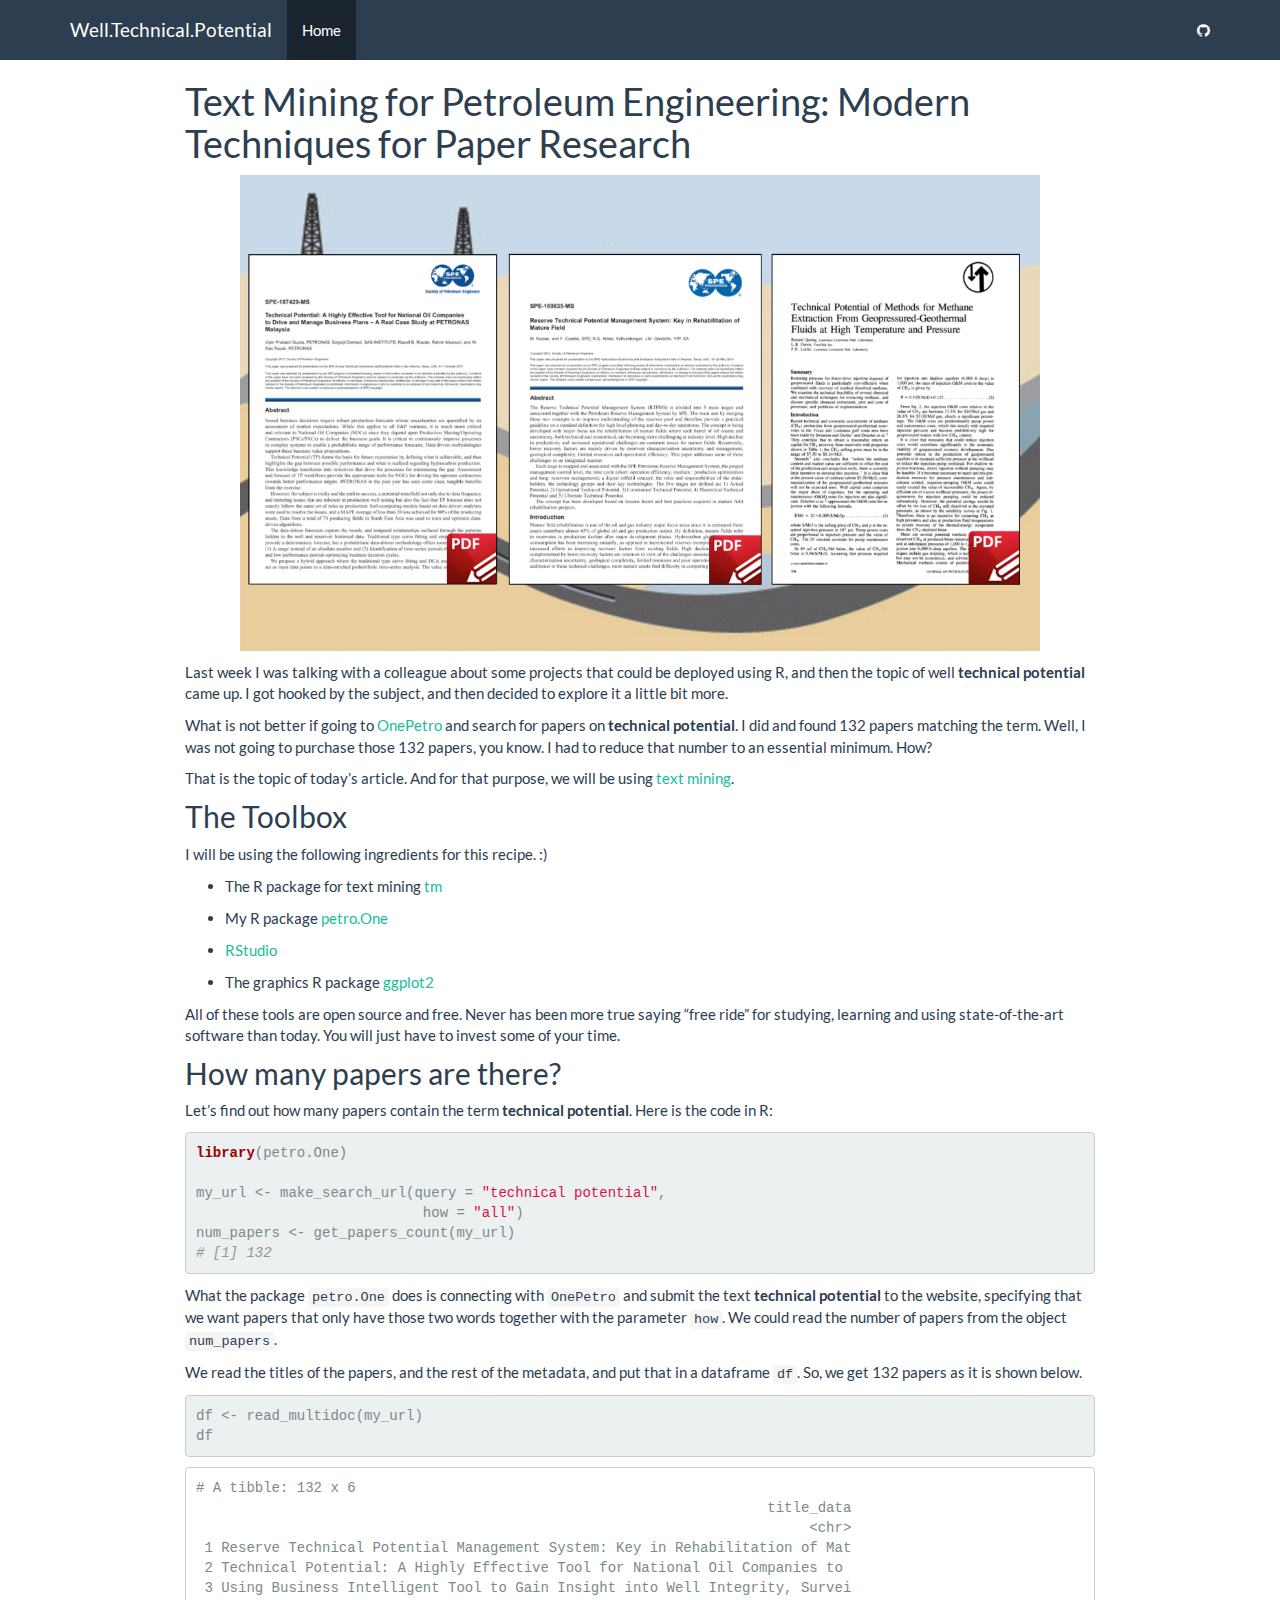
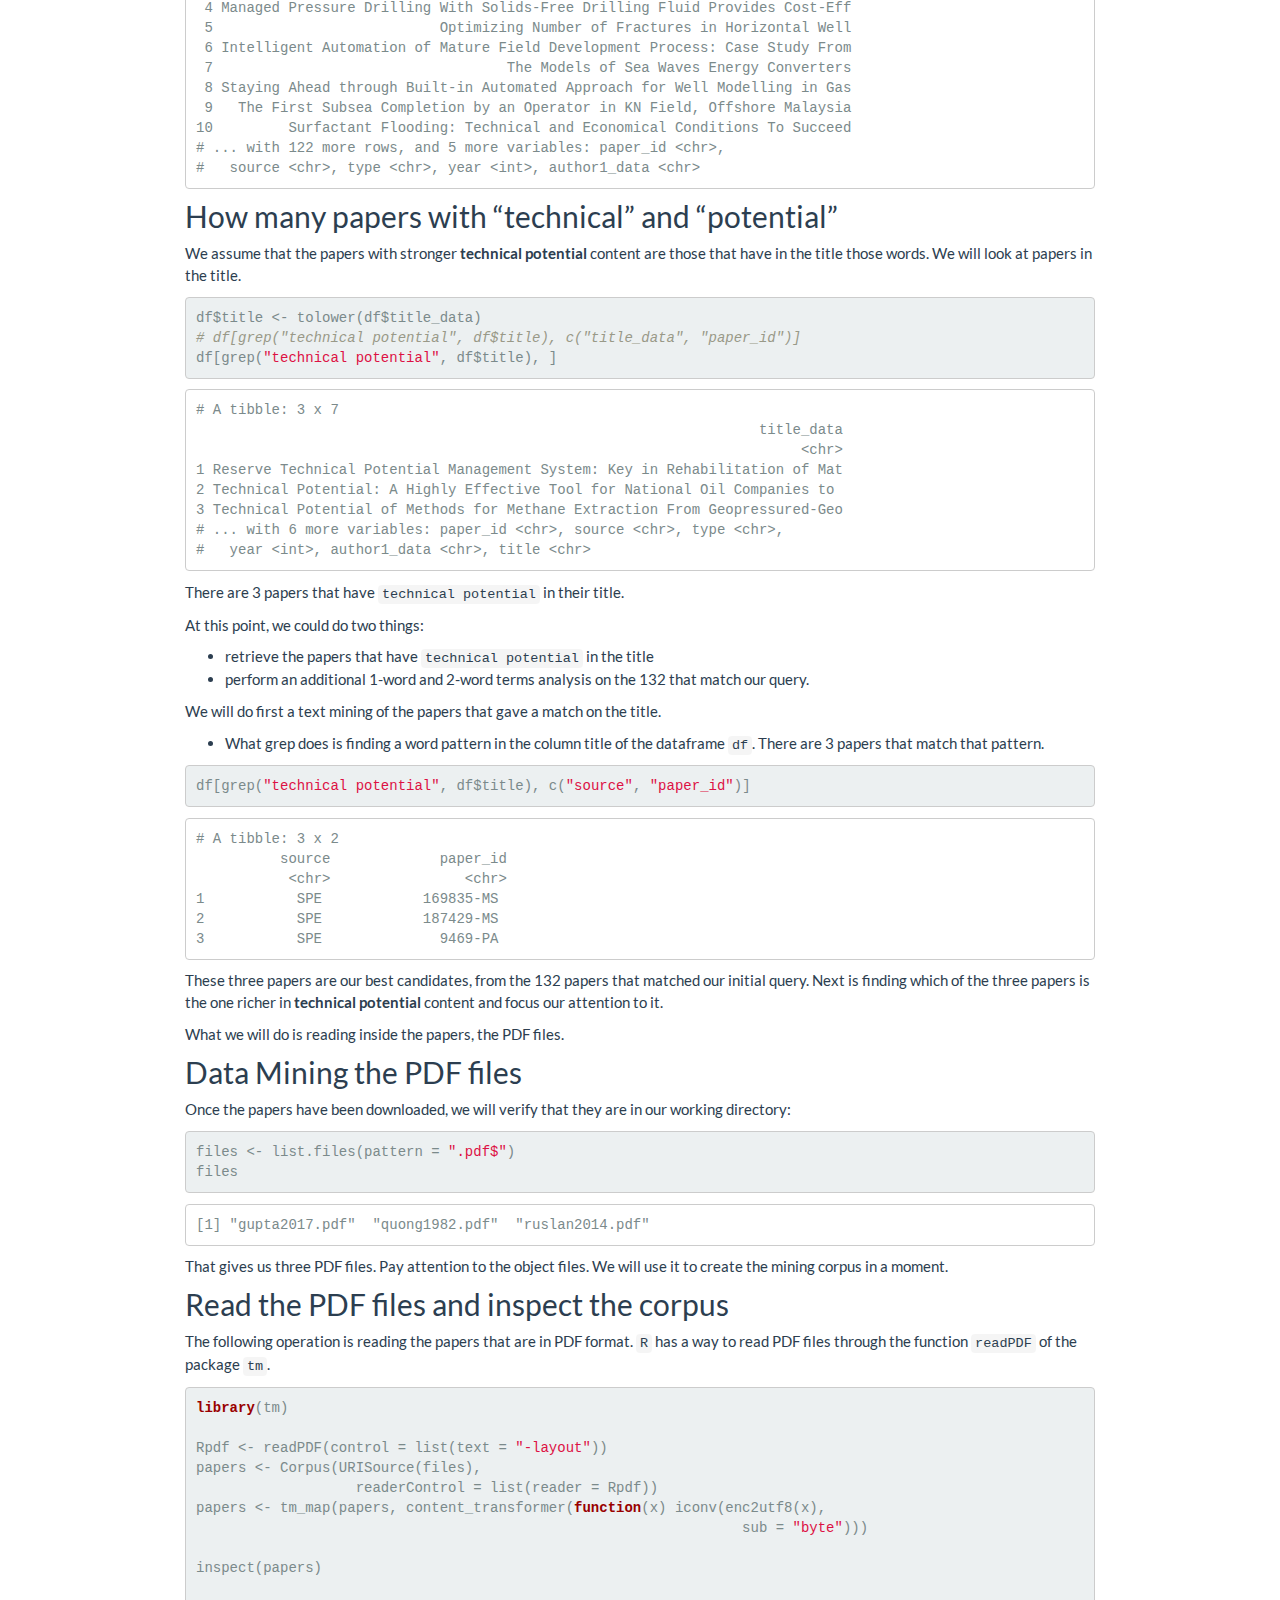
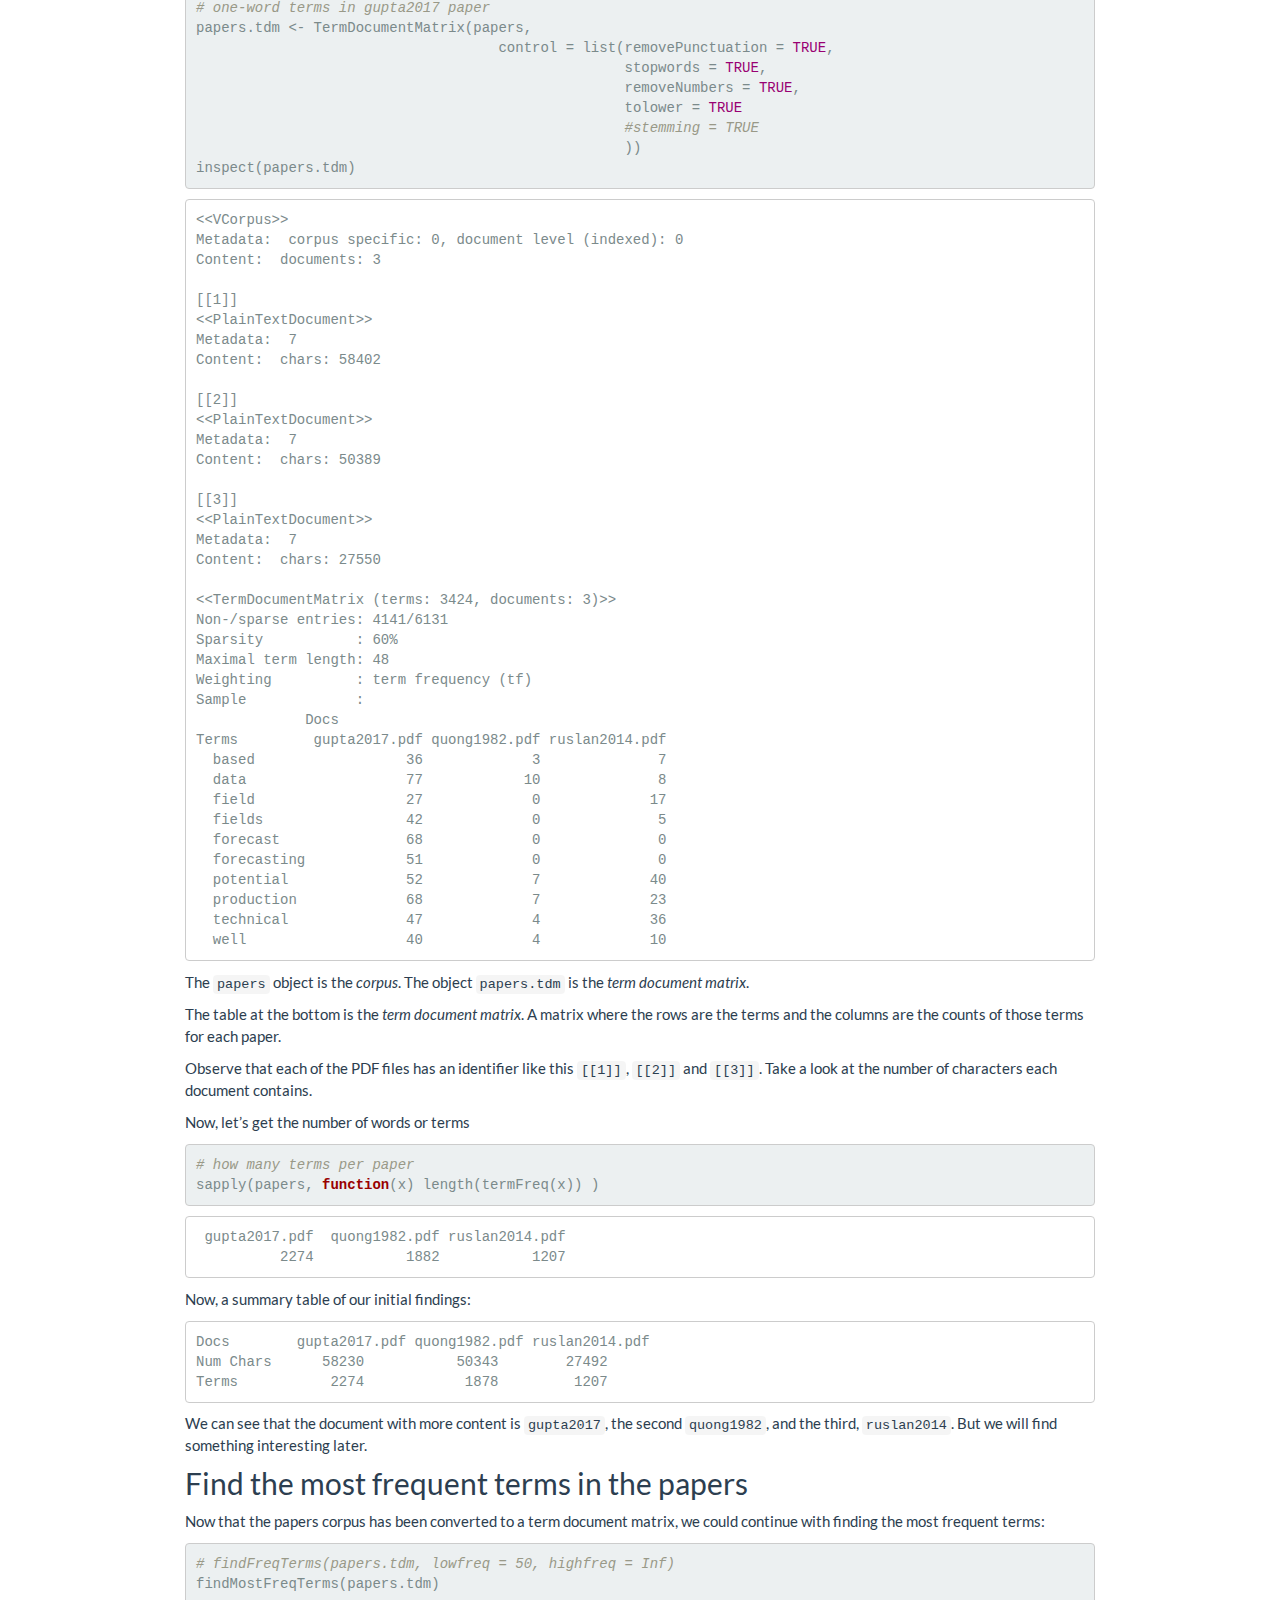
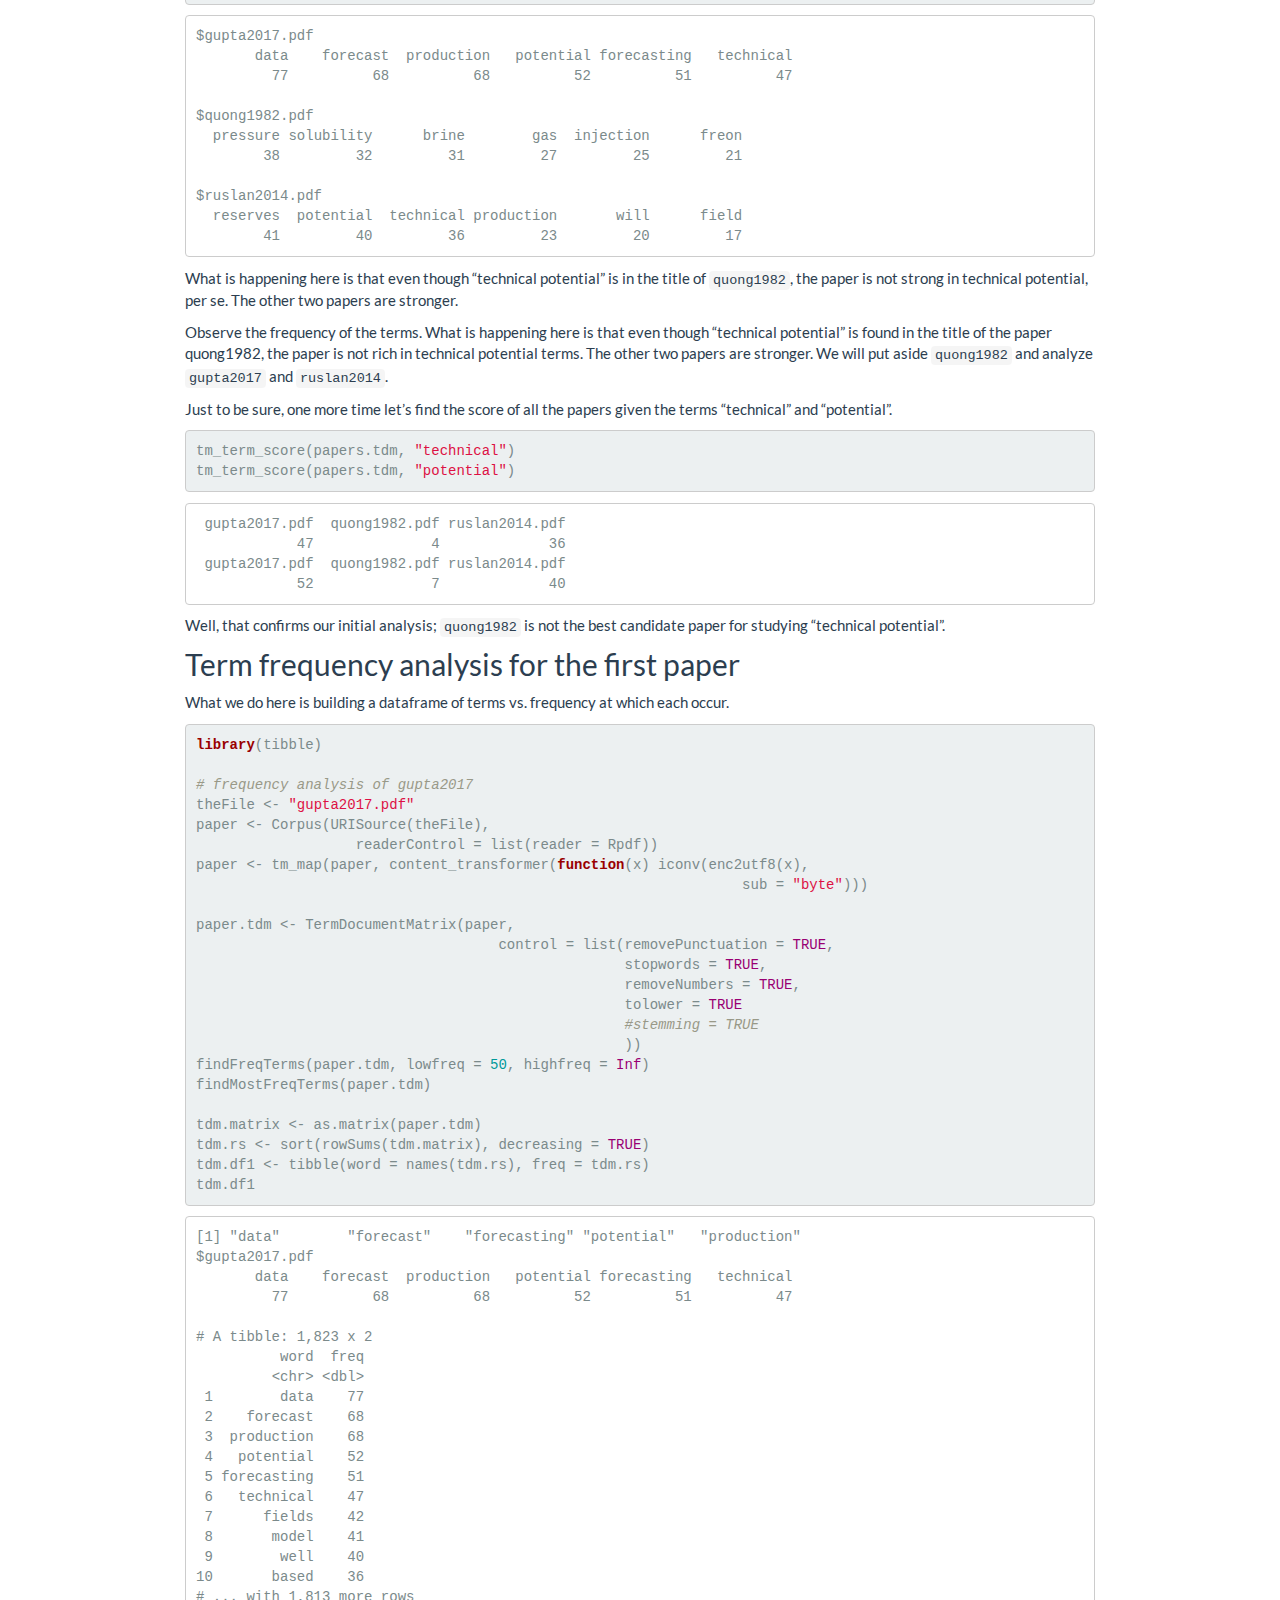
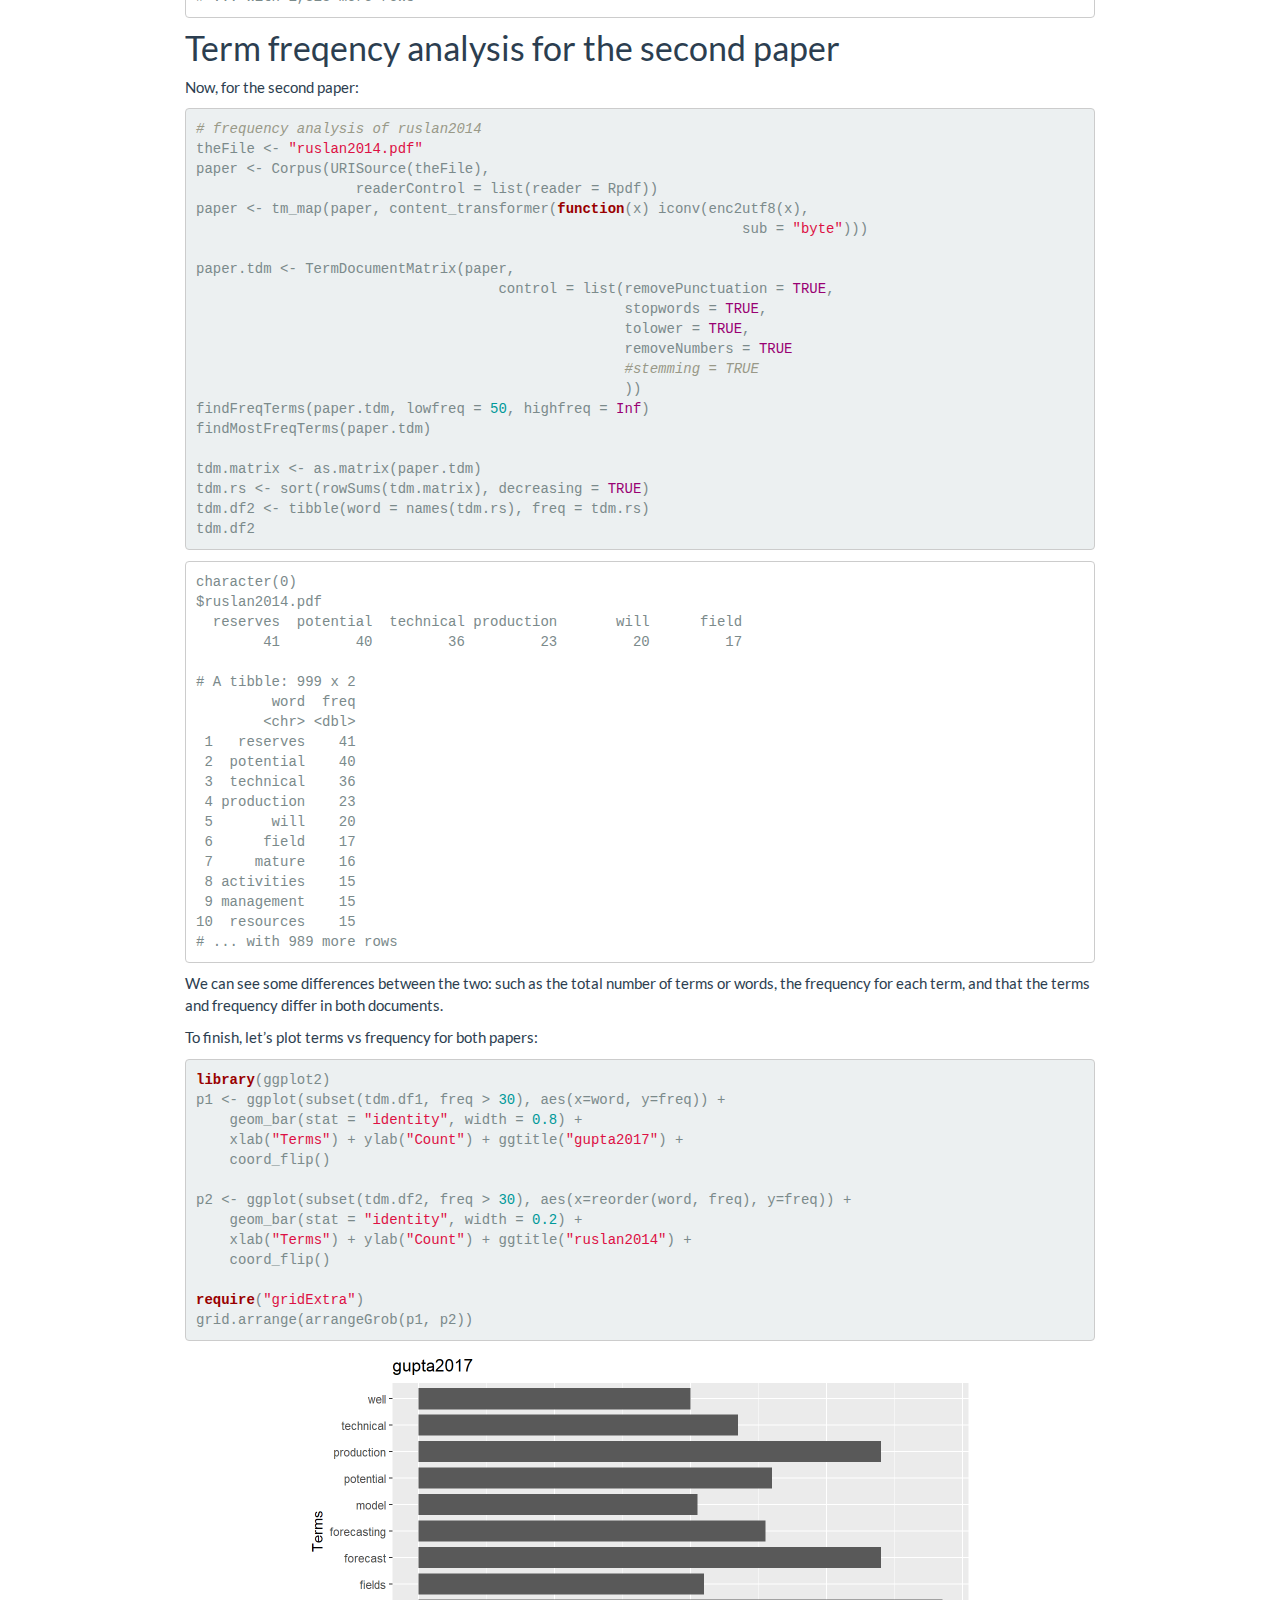
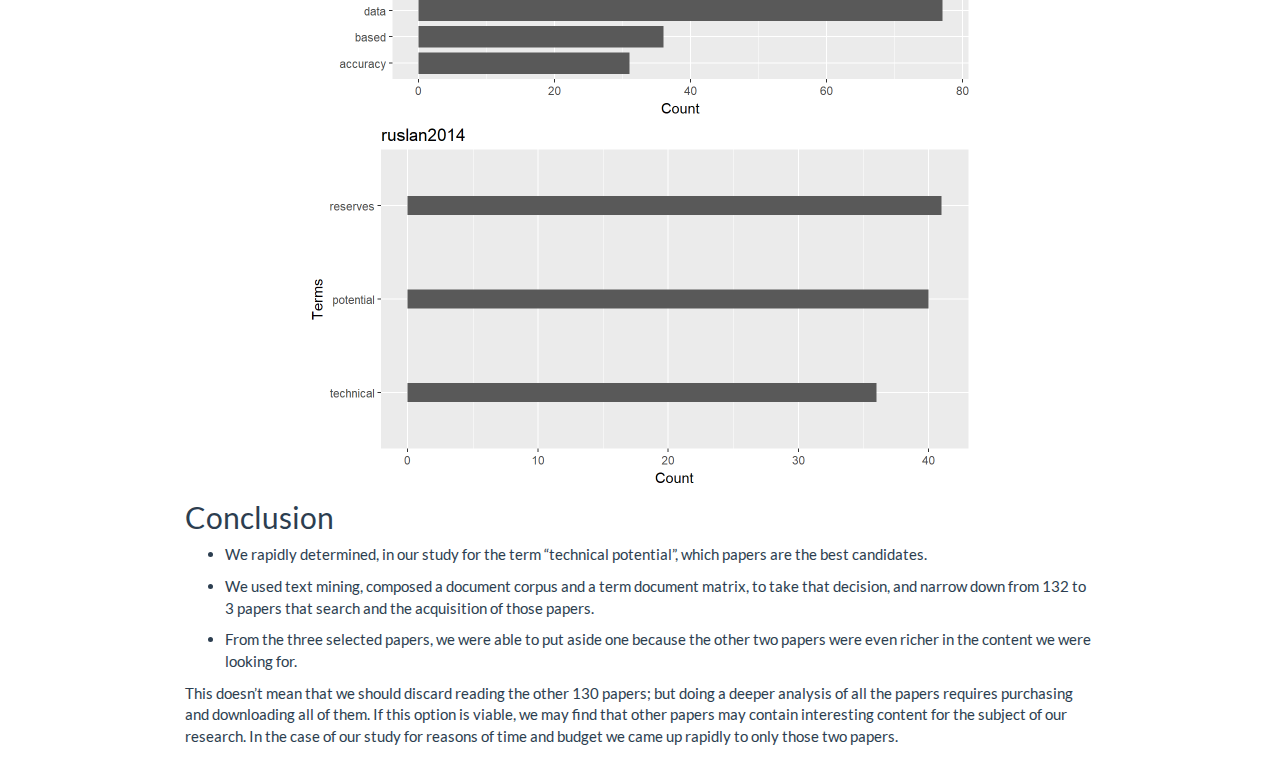
<file: index.html>
<!DOCTYPE html>

<html xmlns="http://www.w3.org/1999/xhtml">

<head>

<meta charset="utf-8" />
<meta http-equiv="Content-Type" content="text/html; charset=utf-8" />
<meta name="generator" content="pandoc" />




<title>Text Mining for Petroleum Engineering: Modern Techniques for Paper Research</title>

<script src="site_libs/jquery-1.11.3/jquery.min.js"></script>
<meta name="viewport" content="width=device-width, initial-scale=1" />
<link href="site_libs/bootstrap-3.3.5/css/flatly.min.css" rel="stylesheet" />
<script src="site_libs/bootstrap-3.3.5/js/bootstrap.min.js"></script>
<script src="site_libs/bootstrap-3.3.5/shim/html5shiv.min.js"></script>
<script src="site_libs/bootstrap-3.3.5/shim/respond.min.js"></script>
<script src="site_libs/navigation-1.1/tabsets.js"></script>
<link href="site_libs/highlightjs-9.12.0/default.css" rel="stylesheet" />
<script src="site_libs/highlightjs-9.12.0/highlight.js"></script>
<link href="site_libs/font-awesome-4.5.0/css/font-awesome.min.css" rel="stylesheet" />

<style type="text/css">code{white-space: pre;}</style>
<style type="text/css">
  pre:not([class]) {
    background-color: white;
  }
</style>
<script type="text/javascript">
if (window.hljs) {
  hljs.configure({languages: []});
  hljs.initHighlightingOnLoad();
  if (document.readyState && document.readyState === "complete") {
    window.setTimeout(function() { hljs.initHighlighting(); }, 0);
  }
}
</script>



<style type="text/css">
h1 {
  font-size: 34px;
}
h1.title {
  font-size: 38px;
}
h2 {
  font-size: 30px;
}
h3 {
  font-size: 24px;
}
h4 {
  font-size: 18px;
}
h5 {
  font-size: 16px;
}
h6 {
  font-size: 12px;
}
.table th:not([align]) {
  text-align: left;
}
</style>

<link rel="stylesheet" href="style.css" type="text/css" />

</head>

<body>

<style type = "text/css">
.main-container {
  max-width: 940px;
  margin-left: auto;
  margin-right: auto;
}
code {
  color: inherit;
  background-color: rgba(0, 0, 0, 0.04);
}
img {
  max-width:100%;
  height: auto;
}
.tabbed-pane {
  padding-top: 12px;
}
button.code-folding-btn:focus {
  outline: none;
}
</style>


<style type="text/css">
/* padding for bootstrap navbar */
body {
  padding-top: 60px;
  padding-bottom: 40px;
}
/* offset scroll position for anchor links (for fixed navbar)  */
.section h1 {
  padding-top: 65px;
  margin-top: -65px;
}

.section h2 {
  padding-top: 65px;
  margin-top: -65px;
}
.section h3 {
  padding-top: 65px;
  margin-top: -65px;
}
.section h4 {
  padding-top: 65px;
  margin-top: -65px;
}
.section h5 {
  padding-top: 65px;
  margin-top: -65px;
}
.section h6 {
  padding-top: 65px;
  margin-top: -65px;
}
</style>

<script>
// manage active state of menu based on current page
$(document).ready(function () {
  // active menu anchor
  href = window.location.pathname
  href = href.substr(href.lastIndexOf('/') + 1)
  if (href === "")
    href = "index.html";
  var menuAnchor = $('a[href="' + href + '"]');

  // mark it active
  menuAnchor.parent().addClass('active');

  // if it's got a parent navbar menu mark it active as well
  menuAnchor.closest('li.dropdown').addClass('active');
});
</script>


<div class="container-fluid main-container">

<!-- tabsets -->
<script>
$(document).ready(function () {
  window.buildTabsets("TOC");
});
</script>

<!-- code folding -->






<div class="navbar navbar-default  navbar-fixed-top" role="navigation">
  <div class="container">
    <div class="navbar-header">
      <button type="button" class="navbar-toggle collapsed" data-toggle="collapse" data-target="#navbar">
        <span class="icon-bar"></span>
        <span class="icon-bar"></span>
        <span class="icon-bar"></span>
      </button>
      <a class="navbar-brand" href="index.html">Well.Technical.Potential</a>
    </div>
    <div id="navbar" class="navbar-collapse collapse">
      <ul class="nav navbar-nav">
        <li>
  <a href="index.html">Home</a>
</li>
      </ul>
      <ul class="nav navbar-nav navbar-right">
        <li>
  <a href="https://github.com/f0nzie/Well.Technical.Potential">
    <span class="fa fa-github"></span>
     
  </a>
</li>
      </ul>
    </div><!--/.nav-collapse -->
  </div><!--/.container -->
</div><!--/.navbar -->

<div class="fluid-row" id="header">



<h1 class="title toc-ignore">Text Mining for Petroleum Engineering: Modern Techniques for Paper Research</h1>

</div>


<p><img src="images/cover.jpg" width="800px" style="display: block; margin: auto;" /></p>
<p>Last week I was talking with a colleague about some projects that could be deployed using R, and then the topic of well <strong>technical potential</strong> came up. I got hooked by the subject, and then decided to explore it a little bit more.</p>
<p>What is not better if going to <a href="https://www.onepetro.org/">OnePetro</a> and search for papers on <strong>technical potential</strong>. I did and found 132 papers matching the term. Well, I was not going to purchase those 132 papers, you know. I had to reduce that number to an essential minimum. How?</p>
<p>That is the topic of today’s article. And for that purpose, we will be using <a href="https://en.wikipedia.org/wiki/Text_mining">text mining</a>.</p>
<div id="the-toolbox" class="section level2">
<h2>The Toolbox</h2>
<p>I will be using the following ingredients for this recipe. :)</p>
<ul>
<li><p>The R package for text mining <a href="https://cran.r-project.org/web/packages/tm/index.html">tm</a></p></li>
<li><p>My R package <a href="https://cran.r-project.org/web/packages/petro.One/index.html">petro.One</a></p></li>
<li><p><a href="https://www.rstudio.com/">RStudio</a></p></li>
<li><p>The graphics R package <a href="https://cran.r-project.org/web/packages/ggplot2/index.html">ggplot2</a></p></li>
</ul>
<p>All of these tools are open source and free. Never has been more true saying “free ride” for studying, learning and using state-of-the-art software than today. You will just have to invest some of your time.</p>
</div>
<div id="how-many-papers-are-there" class="section level2">
<h2>How many papers are there?</h2>
<p>Let’s find out how many papers contain the term <strong>technical potential</strong>. Here is the code in R:</p>
<pre class="r"><code>library(petro.One)

my_url &lt;- make_search_url(query = &quot;technical potential&quot;, 
                           how = &quot;all&quot;)
num_papers &lt;- get_papers_count(my_url)
# [1] 132</code></pre>
<p>What the package <code>petro.One</code> does is connecting with <code>OnePetro</code> and submit the text <strong>technical potential</strong> to the website, specifying that we want papers that only have those two words together with the parameter <code>how</code>. We could read the number of papers from the object <code>num_papers</code>.</p>
<p>We read the titles of the papers, and the rest of the metadata, and put that in a dataframe <code>df</code>. So, we get 132 papers as it is shown below.</p>
<pre class="r"><code>df &lt;- read_multidoc(my_url)
df</code></pre>
<pre><code># A tibble: 132 x 6
                                                                    title_data
                                                                         &lt;chr&gt;
 1 Reserve Technical Potential Management System: Key in Rehabilitation of Mat
 2 Technical Potential: A Highly Effective Tool for National Oil Companies to 
 3 Using Business Intelligent Tool to Gain Insight into Well Integrity, Survei
 4 Managed Pressure Drilling With Solids-Free Drilling Fluid Provides Cost-Eff
 5                           Optimizing Number of Fractures in Horizontal Well
 6 Intelligent Automation of Mature Field Development Process: Case Study From
 7                                   The Models of Sea Waves Energy Converters
 8 Staying Ahead through Built-in Automated Approach for Well Modelling in Gas
 9   The First Subsea Completion by an Operator in KN Field, Offshore Malaysia
10         Surfactant Flooding: Technical and Economical Conditions To Succeed
# ... with 122 more rows, and 5 more variables: paper_id &lt;chr&gt;,
#   source &lt;chr&gt;, type &lt;chr&gt;, year &lt;int&gt;, author1_data &lt;chr&gt;</code></pre>
</div>
<div id="how-many-papers-with-technical-and-potential" class="section level2">
<h2>How many papers with “technical” and “potential”</h2>
<p>We assume that the papers with stronger <strong>technical potential</strong> content are those that have in the title those words. We will look at papers in the title.</p>
<pre class="r"><code>df$title &lt;- tolower(df$title_data)
# df[grep(&quot;technical potential&quot;, df$title), c(&quot;title_data&quot;, &quot;paper_id&quot;)]
df[grep(&quot;technical potential&quot;, df$title), ]</code></pre>
<pre><code># A tibble: 3 x 7
                                                                   title_data
                                                                        &lt;chr&gt;
1 Reserve Technical Potential Management System: Key in Rehabilitation of Mat
2 Technical Potential: A Highly Effective Tool for National Oil Companies to 
3 Technical Potential of Methods for Methane Extraction From Geopressured-Geo
# ... with 6 more variables: paper_id &lt;chr&gt;, source &lt;chr&gt;, type &lt;chr&gt;,
#   year &lt;int&gt;, author1_data &lt;chr&gt;, title &lt;chr&gt;</code></pre>
<p>There are 3 papers that have <code>technical potential</code> in their title.</p>
<p>At this point, we could do two things:</p>
<ul>
<li>retrieve the papers that have <code>technical potential</code> in the title</li>
<li>perform an additional 1-word and 2-word terms analysis on the 132 that match our query.</li>
</ul>
<p>We will do first a text mining of the papers that gave a match on the title.</p>
<ul>
<li>What grep does is finding a word pattern in the column title of the dataframe <code>df</code>. There are 3 papers that match that pattern.</li>
</ul>
<pre class="r"><code>df[grep(&quot;technical potential&quot;, df$title), c(&quot;source&quot;, &quot;paper_id&quot;)]</code></pre>
<pre><code># A tibble: 3 x 2
          source             paper_id
           &lt;chr&gt;                &lt;chr&gt;
1           SPE            169835-MS 
2           SPE            187429-MS 
3           SPE              9469-PA </code></pre>
<p>These three papers are our best candidates, from the 132 papers that matched our initial query. Next is finding which of the three papers is the one richer in <strong>technical potential</strong> content and focus our attention to it.</p>
<p>What we will do is reading inside the papers, the PDF files.</p>
</div>
<div id="data-mining-the-pdf-files" class="section level2">
<h2>Data Mining the PDF files</h2>
<p>Once the papers have been downloaded, we will verify that they are in our working directory:</p>
<pre class="r"><code>files &lt;- list.files(pattern = &quot;.pdf$&quot;)
files</code></pre>
<pre><code>[1] &quot;gupta2017.pdf&quot;  &quot;quong1982.pdf&quot;  &quot;ruslan2014.pdf&quot;</code></pre>
<p>That gives us three PDF files. Pay attention to the object files. We will use it to create the mining corpus in a moment.</p>
</div>
<div id="read-the-pdf-files-and-inspect-the-corpus" class="section level2">
<h2>Read the PDF files and inspect the corpus</h2>
<p>The following operation is reading the papers that are in PDF format. <code>R</code> has a way to read PDF files through the function <code>readPDF</code> of the package <code>tm</code>.</p>
<pre class="r"><code>library(tm)

Rpdf &lt;- readPDF(control = list(text = &quot;-layout&quot;))
papers &lt;- Corpus(URISource(files), 
                   readerControl = list(reader = Rpdf))
papers &lt;- tm_map(papers, content_transformer(function(x) iconv(enc2utf8(x), 
                                                                 sub = &quot;byte&quot;)))

inspect(papers)

# one-word terms in gupta2017 paper
papers.tdm &lt;- TermDocumentMatrix(papers, 
                                    control = list(removePunctuation = TRUE, 
                                                   stopwords = TRUE,
                                                   removeNumbers = TRUE,
                                                   tolower = TRUE
                                                   #stemming = TRUE
                                                   ))
inspect(papers.tdm)</code></pre>
<pre><code>&lt;&lt;VCorpus&gt;&gt;
Metadata:  corpus specific: 0, document level (indexed): 0
Content:  documents: 3

[[1]]
&lt;&lt;PlainTextDocument&gt;&gt;
Metadata:  7
Content:  chars: 58402

[[2]]
&lt;&lt;PlainTextDocument&gt;&gt;
Metadata:  7
Content:  chars: 50389

[[3]]
&lt;&lt;PlainTextDocument&gt;&gt;
Metadata:  7
Content:  chars: 27550

&lt;&lt;TermDocumentMatrix (terms: 3424, documents: 3)&gt;&gt;
Non-/sparse entries: 4141/6131
Sparsity           : 60%
Maximal term length: 48
Weighting          : term frequency (tf)
Sample             :
             Docs
Terms         gupta2017.pdf quong1982.pdf ruslan2014.pdf
  based                  36             3              7
  data                   77            10              8
  field                  27             0             17
  fields                 42             0              5
  forecast               68             0              0
  forecasting            51             0              0
  potential              52             7             40
  production             68             7             23
  technical              47             4             36
  well                   40             4             10</code></pre>
<p>The <code>papers</code> object is the <em>corpus</em>. The object <code>papers.tdm</code> is the <em>term document matrix</em>.</p>
<p>The table at the bottom is the <em>term document matrix</em>. A matrix where the rows are the terms and the columns are the counts of those terms for each paper.</p>
<p>Observe that each of the PDF files has an identifier like this <code>[[1]]</code>, <code>[[2]]</code> and <code>[[3]]</code>. Take a look at the number of characters each document contains.</p>
<p>Now, let’s get the number of words or terms</p>
<pre class="r"><code># how many terms per paper
sapply(papers, function(x) length(termFreq(x)) )</code></pre>
<pre><code> gupta2017.pdf  quong1982.pdf ruslan2014.pdf 
          2274           1882           1207 </code></pre>
<p>Now, a summary table of our initial findings:</p>
<pre><code>Docs        gupta2017.pdf quong1982.pdf ruslan2014.pdf
Num Chars      58230           50343        27492
Terms           2274            1878         1207</code></pre>
<p>We can see that the document with more content is <code>gupta2017</code>, the second <code>quong1982</code>, and the third, <code>ruslan2014</code>. But we will find something interesting later.</p>
</div>
<div id="find-the-most-frequent-terms-in-the-papers" class="section level2">
<h2>Find the most frequent terms in the papers</h2>
<p>Now that the papers corpus has been converted to a term document matrix, we could continue with finding the most frequent terms:</p>
<pre class="r"><code># findFreqTerms(papers.tdm, lowfreq = 50, highfreq = Inf)
findMostFreqTerms(papers.tdm)</code></pre>
<pre><code>$gupta2017.pdf
       data    forecast  production   potential forecasting   technical 
         77          68          68          52          51          47 

$quong1982.pdf
  pressure solubility      brine        gas  injection      freon 
        38         32         31         27         25         21 

$ruslan2014.pdf
  reserves  potential  technical production       will      field 
        41         40         36         23         20         17 </code></pre>
<p>What is happening here is that even though “technical potential” is in the title of <code>quong1982</code>, the paper is not strong in technical potential, per se. The other two papers are stronger.</p>
<p>Observe the frequency of the terms. What is happening here is that even though “technical potential” is found in the title of the paper quong1982, the paper is not rich in technical potential terms. The other two papers are stronger. We will put aside <code>quong1982</code> and analyze <code>gupta2017</code> and <code>ruslan2014</code>.</p>
<p>Just to be sure, one more time let’s find the score of all the papers given the terms “technical” and “potential”.</p>
<pre class="r"><code>tm_term_score(papers.tdm, &quot;technical&quot;)
tm_term_score(papers.tdm, &quot;potential&quot;)</code></pre>
<pre><code> gupta2017.pdf  quong1982.pdf ruslan2014.pdf 
            47              4             36 
 gupta2017.pdf  quong1982.pdf ruslan2014.pdf 
            52              7             40 </code></pre>
<p>Well, that confirms our initial analysis; <code>quong1982</code> is not the best candidate paper for studying “technical potential”.</p>
</div>
<div id="term-frequency-analysis-for-the-first-paper" class="section level2">
<h2>Term frequency analysis for the first paper</h2>
<p>What we do here is building a dataframe of terms vs. frequency at which each occur.</p>
<pre class="r"><code>library(tibble)

# frequency analysis of gupta2017
theFile &lt;- &quot;gupta2017.pdf&quot;
paper &lt;- Corpus(URISource(theFile), 
                   readerControl = list(reader = Rpdf))
paper &lt;- tm_map(paper, content_transformer(function(x) iconv(enc2utf8(x), 
                                                                 sub = &quot;byte&quot;)))

paper.tdm &lt;- TermDocumentMatrix(paper, 
                                    control = list(removePunctuation = TRUE, 
                                                   stopwords = TRUE,
                                                   removeNumbers = TRUE,
                                                   tolower = TRUE
                                                   #stemming = TRUE
                                                   ))
findFreqTerms(paper.tdm, lowfreq = 50, highfreq = Inf)
findMostFreqTerms(paper.tdm)

tdm.matrix &lt;- as.matrix(paper.tdm)
tdm.rs &lt;- sort(rowSums(tdm.matrix), decreasing = TRUE)
tdm.df1 &lt;- tibble(word = names(tdm.rs), freq = tdm.rs)
tdm.df1</code></pre>
<pre><code>[1] &quot;data&quot;        &quot;forecast&quot;    &quot;forecasting&quot; &quot;potential&quot;   &quot;production&quot; 
$gupta2017.pdf
       data    forecast  production   potential forecasting   technical 
         77          68          68          52          51          47 

# A tibble: 1,823 x 2
          word  freq
         &lt;chr&gt; &lt;dbl&gt;
 1        data    77
 2    forecast    68
 3  production    68
 4   potential    52
 5 forecasting    51
 6   technical    47
 7      fields    42
 8       model    41
 9        well    40
10       based    36
# ... with 1,813 more rows</code></pre>
</div>
<div id="term-freqency-analysis-for-the-second-paper" class="section level1">
<h1>Term freqency analysis for the second paper</h1>
<p>Now, for the second paper:</p>
<pre class="r"><code># frequency analysis of ruslan2014
theFile &lt;- &quot;ruslan2014.pdf&quot;
paper &lt;- Corpus(URISource(theFile), 
                   readerControl = list(reader = Rpdf))
paper &lt;- tm_map(paper, content_transformer(function(x) iconv(enc2utf8(x), 
                                                                 sub = &quot;byte&quot;)))

paper.tdm &lt;- TermDocumentMatrix(paper, 
                                    control = list(removePunctuation = TRUE, 
                                                   stopwords = TRUE,
                                                   tolower = TRUE,
                                                   removeNumbers = TRUE
                                                   #stemming = TRUE
                                                   ))
findFreqTerms(paper.tdm, lowfreq = 50, highfreq = Inf)
findMostFreqTerms(paper.tdm)

tdm.matrix &lt;- as.matrix(paper.tdm)
tdm.rs &lt;- sort(rowSums(tdm.matrix), decreasing = TRUE)
tdm.df2 &lt;- tibble(word = names(tdm.rs), freq = tdm.rs)
tdm.df2</code></pre>
<pre><code>character(0)
$ruslan2014.pdf
  reserves  potential  technical production       will      field 
        41         40         36         23         20         17 

# A tibble: 999 x 2
         word  freq
        &lt;chr&gt; &lt;dbl&gt;
 1   reserves    41
 2  potential    40
 3  technical    36
 4 production    23
 5       will    20
 6      field    17
 7     mature    16
 8 activities    15
 9 management    15
10  resources    15
# ... with 989 more rows</code></pre>
<p>We can see some differences between the two: such as the total number of terms or words, the frequency for each term, and that the terms and frequency differ in both documents.</p>
<p>To finish, let’s plot terms vs frequency for both papers:</p>
<pre class="r"><code>library(ggplot2)
p1 &lt;- ggplot(subset(tdm.df1, freq &gt; 30), aes(x=word, y=freq)) + 
    geom_bar(stat = &quot;identity&quot;, width = 0.8) + 
    xlab(&quot;Terms&quot;) + ylab(&quot;Count&quot;) + ggtitle(&quot;gupta2017&quot;) +
    coord_flip()

p2 &lt;- ggplot(subset(tdm.df2, freq &gt; 30), aes(x=reorder(word, freq), y=freq)) + 
    geom_bar(stat = &quot;identity&quot;, width = 0.2) + 
    xlab(&quot;Terms&quot;) + ylab(&quot;Count&quot;) + ggtitle(&quot;ruslan2014&quot;) +
    coord_flip()

require(&quot;gridExtra&quot;)
grid.arrange(arrangeGrob(p1, p2))</code></pre>
<p><img src="index_files/figure-html/unnamed-chunk-11-1.png" width="672" style="display: block; margin: auto;" /></p>
<div id="conclusion" class="section level2">
<h2>Conclusion</h2>
<ul>
<li><p>We rapidly determined, in our study for the term “technical potential”, which papers are the best candidates.</p></li>
<li><p>We used text mining, composed a document corpus and a term document matrix, to take that decision, and narrow down from 132 to 3 papers that search and the acquisition of those papers.</p></li>
<li><p>From the three selected papers, we were able to put aside one because the other two papers were even richer in the content we were looking for.</p></li>
</ul>
<p>This doesn’t mean that we should discard reading the other 130 papers; but doing a deeper analysis of all the papers requires purchasing and downloading all of them. If this option is viable, we may find that other papers may contain interesting content for the subject of our research. In the case of our study for reasons of time and budget we came up rapidly to only those two papers.</p>
</div>
</div>




</div>

<script>

// add bootstrap table styles to pandoc tables
function bootstrapStylePandocTables() {
  $('tr.header').parent('thead').parent('table').addClass('table table-condensed');
}
$(document).ready(function () {
  bootstrapStylePandocTables();
});


</script>

<!-- dynamically load mathjax for compatibility with self-contained -->
<script>
  (function () {
    var script = document.createElement("script");
    script.type = "text/javascript";
    script.src  = "https://mathjax.rstudio.com/latest/MathJax.js?config=TeX-AMS-MML_HTMLorMML";
    document.getElementsByTagName("head")[0].appendChild(script);
  })();
</script>

</body>
</html>
</file>
<file: site_libs/highlightjs-9.12.0/default.css>
.hljs-literal {
  color: #990073;
}

.hljs-number {
  color: #099;
}

.hljs-comment {
  color: #998;
  font-style: italic;
}

.hljs-keyword {
  color: #900;
  font-weight: bold;
}

.hljs-string {
  color: #d14;
}
</file>
<file: style.css>
blockquote {
font-style: italic
}
</file>
<file: site_libs/bootstrap-3.3.5/css/flatly.min.css>
@font-face {
  font-family: 'Lato';
  font-style: normal;
  font-weight: 400;
  src: url(fonts/Lato.ttf) format('truetype');
}
@font-face {
  font-family: 'Lato';
  font-style: normal;
  font-weight: 700;
  src: url(fonts/LatoBold.ttf) format('truetype');
}
@font-face {
  font-family: 'Lato';
  font-style: italic;
  font-weight: 400;
  src: url(fonts/LatoItalic.ttf) format('truetype');
}

/*!
 * bootswatch v3.3.6
 * Homepage: http://bootswatch.com
 * Copyright 2012-2015 Thomas Park
 * Licensed under MIT
 * Based on Bootstrap
*//*!
 * Bootstrap v3.3.6 (http://getbootstrap.com)
 * Copyright 2011-2015 Twitter, Inc.
 * Licensed under MIT (https://github.com/twbs/bootstrap/blob/master/LICENSE)
 *//*! normalize.css v3.0.3 | MIT License | github.com/necolas/normalize.css */html{font-family:sans-serif;-ms-text-size-adjust:100%;-webkit-text-size-adjust:100%}body{margin:0}article,aside,details,figcaption,figure,footer,header,hgroup,main,menu,nav,section,summary{display:block}audio,canvas,progress,video{display:inline-block;vertical-align:baseline}audio:not([controls]){display:none;height:0}[hidden],template{display:none}a{background-color:transparent}a:active,a:hover{outline:0}abbr[title]{border-bottom:1px dotted}b,strong{font-weight:bold}dfn{font-style:italic}h1{font-size:2em;margin:0.67em 0}mark{background:#ff0;color:#000}small{font-size:80%}sub,sup{font-size:75%;line-height:0;position:relative;vertical-align:baseline}sup{top:-0.5em}sub{bottom:-0.25em}img{border:0}svg:not(:root){overflow:hidden}figure{margin:1em 40px}hr{-webkit-box-sizing:content-box;-moz-box-sizing:content-box;box-sizing:content-box;height:0}pre{overflow:auto}code,kbd,pre,samp{font-family:monospace, monospace;font-size:1em}button,input,optgroup,select,textarea{color:inherit;font:inherit;margin:0}button{overflow:visible}button,select{text-transform:none}button,html input[type="button"],input[type="reset"],input[type="submit"]{-webkit-appearance:button;cursor:pointer}button[disabled],html input[disabled]{cursor:default}button::-moz-focus-inner,input::-moz-focus-inner{border:0;padding:0}input{line-height:normal}input[type="checkbox"],input[type="radio"]{-webkit-box-sizing:border-box;-moz-box-sizing:border-box;box-sizing:border-box;padding:0}input[type="number"]::-webkit-inner-spin-button,input[type="number"]::-webkit-outer-spin-button{height:auto}input[type="search"]{-webkit-appearance:textfield;-webkit-box-sizing:content-box;-moz-box-sizing:content-box;box-sizing:content-box}input[type="search"]::-webkit-search-cancel-button,input[type="search"]::-webkit-search-decoration{-webkit-appearance:none}fieldset{border:1px solid #c0c0c0;margin:0 2px;padding:0.35em 0.625em 0.75em}legend{border:0;padding:0}textarea{overflow:auto}optgroup{font-weight:bold}table{border-collapse:collapse;border-spacing:0}td,th{padding:0}/*! Source: https://github.com/h5bp/html5-boilerplate/blob/master/src/css/main.css */@media print{*,*:before,*:after{background:transparent !important;color:#000 !important;-webkit-box-shadow:none !important;box-shadow:none !important;text-shadow:none !important}a,a:visited{text-decoration:underline}a[href]:after{content:" (" attr(href) ")"}abbr[title]:after{content:" (" attr(title) ")"}a[href^="#"]:after,a[href^="javascript:"]:after{content:""}pre,blockquote{border:1px solid #999;page-break-inside:avoid}thead{display:table-header-group}tr,img{page-break-inside:avoid}img{max-width:100% !important}p,h2,h3{orphans:3;widows:3}h2,h3{page-break-after:avoid}.navbar{display:none}.btn>.caret,.dropup>.btn>.caret{border-top-color:#000 !important}.label{border:1px solid #000}.table{border-collapse:collapse !important}.table td,.table th{background-color:#fff !important}.table-bordered th,.table-bordered td{border:1px solid #ddd !important}}@font-face{font-family:'Glyphicons Halflings';src:url('../fonts/glyphicons-halflings-regular.eot');src:url('../fonts/glyphicons-halflings-regular.eot?#iefix') format('embedded-opentype'),url('../fonts/glyphicons-halflings-regular.woff') format('woff'),url('../fonts/glyphicons-halflings-regular.ttf') format('truetype'),url('../fonts/glyphicons-halflings-regular.svg#glyphicons_halflingsregular') format('svg')}.glyphicon{position:relative;top:1px;display:inline-block;font-family:'Glyphicons Halflings';font-style:normal;font-weight:normal;line-height:1;-webkit-font-smoothing:antialiased;-moz-osx-font-smoothing:grayscale}.glyphicon-asterisk:before{content:"\002a"}.glyphicon-plus:before{content:"\002b"}.glyphicon-euro:before,.glyphicon-eur:before{content:"\20ac"}.glyphicon-minus:before{content:"\2212"}.glyphicon-cloud:before{content:"\2601"}.glyphicon-envelope:before{content:"\2709"}.glyphicon-pencil:before{content:"\270f"}.glyphicon-glass:before{content:"\e001"}.glyphicon-music:before{content:"\e002"}.glyphicon-search:before{content:"\e003"}.glyphicon-heart:before{content:"\e005"}.glyphicon-star:before{content:"\e006"}.glyphicon-star-empty:before{content:"\e007"}.glyphicon-user:before{content:"\e008"}.glyphicon-film:before{content:"\e009"}.glyphicon-th-large:before{content:"\e010"}.glyphicon-th:before{content:"\e011"}.glyphicon-th-list:before{content:"\e012"}.glyphicon-ok:before{content:"\e013"}.glyphicon-remove:before{content:"\e014"}.glyphicon-zoom-in:before{content:"\e015"}.glyphicon-zoom-out:before{content:"\e016"}.glyphicon-off:before{content:"\e017"}.glyphicon-signal:before{content:"\e018"}.glyphicon-cog:before{content:"\e019"}.glyphicon-trash:before{content:"\e020"}.glyphicon-home:before{content:"\e021"}.glyphicon-file:before{content:"\e022"}.glyphicon-time:before{content:"\e023"}.glyphicon-road:before{content:"\e024"}.glyphicon-download-alt:before{content:"\e025"}.glyphicon-download:before{content:"\e026"}.glyphicon-upload:before{content:"\e027"}.glyphicon-inbox:before{content:"\e028"}.glyphicon-play-circle:before{content:"\e029"}.glyphicon-repeat:before{content:"\e030"}.glyphicon-refresh:before{content:"\e031"}.glyphicon-list-alt:before{content:"\e032"}.glyphicon-lock:before{content:"\e033"}.glyphicon-flag:before{content:"\e034"}.glyphicon-headphones:before{content:"\e035"}.glyphicon-volume-off:before{content:"\e036"}.glyphicon-volume-down:before{content:"\e037"}.glyphicon-volume-up:before{content:"\e038"}.glyphicon-qrcode:before{content:"\e039"}.glyphicon-barcode:before{content:"\e040"}.glyphicon-tag:before{content:"\e041"}.glyphicon-tags:before{content:"\e042"}.glyphicon-book:before{content:"\e043"}.glyphicon-bookmark:before{content:"\e044"}.glyphicon-print:before{content:"\e045"}.glyphicon-camera:before{content:"\e046"}.glyphicon-font:before{content:"\e047"}.glyphicon-bold:before{content:"\e048"}.glyphicon-italic:before{content:"\e049"}.glyphicon-text-height:before{content:"\e050"}.glyphicon-text-width:before{content:"\e051"}.glyphicon-align-left:before{content:"\e052"}.glyphicon-align-center:before{content:"\e053"}.glyphicon-align-right:before{content:"\e054"}.glyphicon-align-justify:before{content:"\e055"}.glyphicon-list:before{content:"\e056"}.glyphicon-indent-left:before{content:"\e057"}.glyphicon-indent-right:before{content:"\e058"}.glyphicon-facetime-video:before{content:"\e059"}.glyphicon-picture:before{content:"\e060"}.glyphicon-map-marker:before{content:"\e062"}.glyphicon-adjust:before{content:"\e063"}.glyphicon-tint:before{content:"\e064"}.glyphicon-edit:before{content:"\e065"}.glyphicon-share:before{content:"\e066"}.glyphicon-check:before{content:"\e067"}.glyphicon-move:before{content:"\e068"}.glyphicon-step-backward:before{content:"\e069"}.glyphicon-fast-backward:before{content:"\e070"}.glyphicon-backward:before{content:"\e071"}.glyphicon-play:before{content:"\e072"}.glyphicon-pause:before{content:"\e073"}.glyphicon-stop:before{content:"\e074"}.glyphicon-forward:before{content:"\e075"}.glyphicon-fast-forward:before{content:"\e076"}.glyphicon-step-forward:before{content:"\e077"}.glyphicon-eject:before{content:"\e078"}.glyphicon-chevron-left:before{content:"\e079"}.glyphicon-chevron-right:before{content:"\e080"}.glyphicon-plus-sign:before{content:"\e081"}.glyphicon-minus-sign:before{content:"\e082"}.glyphicon-remove-sign:before{content:"\e083"}.glyphicon-ok-sign:before{content:"\e084"}.glyphicon-question-sign:before{content:"\e085"}.glyphicon-info-sign:before{content:"\e086"}.glyphicon-screenshot:before{content:"\e087"}.glyphicon-remove-circle:before{content:"\e088"}.glyphicon-ok-circle:before{content:"\e089"}.glyphicon-ban-circle:before{content:"\e090"}.glyphicon-arrow-left:before{content:"\e091"}.glyphicon-arrow-right:before{content:"\e092"}.glyphicon-arrow-up:before{content:"\e093"}.glyphicon-arrow-down:before{content:"\e094"}.glyphicon-share-alt:before{content:"\e095"}.glyphicon-resize-full:before{content:"\e096"}.glyphicon-resize-small:before{content:"\e097"}.glyphicon-exclamation-sign:before{content:"\e101"}.glyphicon-gift:before{content:"\e102"}.glyphicon-leaf:before{content:"\e103"}.glyphicon-fire:before{content:"\e104"}.glyphicon-eye-open:before{content:"\e105"}.glyphicon-eye-close:before{content:"\e106"}.glyphicon-warning-sign:before{content:"\e107"}.glyphicon-plane:before{content:"\e108"}.glyphicon-calendar:before{content:"\e109"}.glyphicon-random:before{content:"\e110"}.glyphicon-comment:before{content:"\e111"}.glyphicon-magnet:before{content:"\e112"}.glyphicon-chevron-up:before{content:"\e113"}.glyphicon-chevron-down:before{content:"\e114"}.glyphicon-retweet:before{content:"\e115"}.glyphicon-shopping-cart:before{content:"\e116"}.glyphicon-folder-close:before{content:"\e117"}.glyphicon-folder-open:before{content:"\e118"}.glyphicon-resize-vertical:before{content:"\e119"}.glyphicon-resize-horizontal:before{content:"\e120"}.glyphicon-hdd:before{content:"\e121"}.glyphicon-bullhorn:before{content:"\e122"}.glyphicon-bell:before{content:"\e123"}.glyphicon-certificate:before{content:"\e124"}.glyphicon-thumbs-up:before{content:"\e125"}.glyphicon-thumbs-down:before{content:"\e126"}.glyphicon-hand-right:before{content:"\e127"}.glyphicon-hand-left:before{content:"\e128"}.glyphicon-hand-up:before{content:"\e129"}.glyphicon-hand-down:before{content:"\e130"}.glyphicon-circle-arrow-right:before{content:"\e131"}.glyphicon-circle-arrow-left:before{content:"\e132"}.glyphicon-circle-arrow-up:before{content:"\e133"}.glyphicon-circle-arrow-down:before{content:"\e134"}.glyphicon-globe:before{content:"\e135"}.glyphicon-wrench:before{content:"\e136"}.glyphicon-tasks:before{content:"\e137"}.glyphicon-filter:before{content:"\e138"}.glyphicon-briefcase:before{content:"\e139"}.glyphicon-fullscreen:before{content:"\e140"}.glyphicon-dashboard:before{content:"\e141"}.glyphicon-paperclip:before{content:"\e142"}.glyphicon-heart-empty:before{content:"\e143"}.glyphicon-link:before{content:"\e144"}.glyphicon-phone:before{content:"\e145"}.glyphicon-pushpin:before{content:"\e146"}.glyphicon-usd:before{content:"\e148"}.glyphicon-gbp:before{content:"\e149"}.glyphicon-sort:before{content:"\e150"}.glyphicon-sort-by-alphabet:before{content:"\e151"}.glyphicon-sort-by-alphabet-alt:before{content:"\e152"}.glyphicon-sort-by-order:before{content:"\e153"}.glyphicon-sort-by-order-alt:before{content:"\e154"}.glyphicon-sort-by-attributes:before{content:"\e155"}.glyphicon-sort-by-attributes-alt:before{content:"\e156"}.glyphicon-unchecked:before{content:"\e157"}.glyphicon-expand:before{content:"\e158"}.glyphicon-collapse-down:before{content:"\e159"}.glyphicon-collapse-up:before{content:"\e160"}.glyphicon-log-in:before{content:"\e161"}.glyphicon-flash:before{content:"\e162"}.glyphicon-log-out:before{content:"\e163"}.glyphicon-new-window:before{content:"\e164"}.glyphicon-record:before{content:"\e165"}.glyphicon-save:before{content:"\e166"}.glyphicon-open:before{content:"\e167"}.glyphicon-saved:before{content:"\e168"}.glyphicon-import:before{content:"\e169"}.glyphicon-export:before{content:"\e170"}.glyphicon-send:before{content:"\e171"}.glyphicon-floppy-disk:before{content:"\e172"}.glyphicon-floppy-saved:before{content:"\e173"}.glyphicon-floppy-remove:before{content:"\e174"}.glyphicon-floppy-save:before{content:"\e175"}.glyphicon-floppy-open:before{content:"\e176"}.glyphicon-credit-card:before{content:"\e177"}.glyphicon-transfer:before{content:"\e178"}.glyphicon-cutlery:before{content:"\e179"}.glyphicon-header:before{content:"\e180"}.glyphicon-compressed:before{content:"\e181"}.glyphicon-earphone:before{content:"\e182"}.glyphicon-phone-alt:before{content:"\e183"}.glyphicon-tower:before{content:"\e184"}.glyphicon-stats:before{content:"\e185"}.glyphicon-sd-video:before{content:"\e186"}.glyphicon-hd-video:before{content:"\e187"}.glyphicon-subtitles:before{content:"\e188"}.glyphicon-sound-stereo:before{content:"\e189"}.glyphicon-sound-dolby:before{content:"\e190"}.glyphicon-sound-5-1:before{content:"\e191"}.glyphicon-sound-6-1:before{content:"\e192"}.glyphicon-sound-7-1:before{content:"\e193"}.glyphicon-copyright-mark:before{content:"\e194"}.glyphicon-registration-mark:before{content:"\e195"}.glyphicon-cloud-download:before{content:"\e197"}.glyphicon-cloud-upload:before{content:"\e198"}.glyphicon-tree-conifer:before{content:"\e199"}.glyphicon-tree-deciduous:before{content:"\e200"}.glyphicon-cd:before{content:"\e201"}.glyphicon-save-file:before{content:"\e202"}.glyphicon-open-file:before{content:"\e203"}.glyphicon-level-up:before{content:"\e204"}.glyphicon-copy:before{content:"\e205"}.glyphicon-paste:before{content:"\e206"}.glyphicon-alert:before{content:"\e209"}.glyphicon-equalizer:before{content:"\e210"}.glyphicon-king:before{content:"\e211"}.glyphicon-queen:before{content:"\e212"}.glyphicon-pawn:before{content:"\e213"}.glyphicon-bishop:before{content:"\e214"}.glyphicon-knight:before{content:"\e215"}.glyphicon-baby-formula:before{content:"\e216"}.glyphicon-tent:before{content:"\26fa"}.glyphicon-blackboard:before{content:"\e218"}.glyphicon-bed:before{content:"\e219"}.glyphicon-apple:before{content:"\f8ff"}.glyphicon-erase:before{content:"\e221"}.glyphicon-hourglass:before{content:"\231b"}.glyphicon-lamp:before{content:"\e223"}.glyphicon-duplicate:before{content:"\e224"}.glyphicon-piggy-bank:before{content:"\e225"}.glyphicon-scissors:before{content:"\e226"}.glyphicon-bitcoin:before{content:"\e227"}.glyphicon-btc:before{content:"\e227"}.glyphicon-xbt:before{content:"\e227"}.glyphicon-yen:before{content:"\00a5"}.glyphicon-jpy:before{content:"\00a5"}.glyphicon-ruble:before{content:"\20bd"}.glyphicon-rub:before{content:"\20bd"}.glyphicon-scale:before{content:"\e230"}.glyphicon-ice-lolly:before{content:"\e231"}.glyphicon-ice-lolly-tasted:before{content:"\e232"}.glyphicon-education:before{content:"\e233"}.glyphicon-option-horizontal:before{content:"\e234"}.glyphicon-option-vertical:before{content:"\e235"}.glyphicon-menu-hamburger:before{content:"\e236"}.glyphicon-modal-window:before{content:"\e237"}.glyphicon-oil:before{content:"\e238"}.glyphicon-grain:before{content:"\e239"}.glyphicon-sunglasses:before{content:"\e240"}.glyphicon-text-size:before{content:"\e241"}.glyphicon-text-color:before{content:"\e242"}.glyphicon-text-background:before{content:"\e243"}.glyphicon-object-align-top:before{content:"\e244"}.glyphicon-object-align-bottom:before{content:"\e245"}.glyphicon-object-align-horizontal:before{content:"\e246"}.glyphicon-object-align-left:before{content:"\e247"}.glyphicon-object-align-vertical:before{content:"\e248"}.glyphicon-object-align-right:before{content:"\e249"}.glyphicon-triangle-right:before{content:"\e250"}.glyphicon-triangle-left:before{content:"\e251"}.glyphicon-triangle-bottom:before{content:"\e252"}.glyphicon-triangle-top:before{content:"\e253"}.glyphicon-console:before{content:"\e254"}.glyphicon-superscript:before{content:"\e255"}.glyphicon-subscript:before{content:"\e256"}.glyphicon-menu-left:before{content:"\e257"}.glyphicon-menu-right:before{content:"\e258"}.glyphicon-menu-down:before{content:"\e259"}.glyphicon-menu-up:before{content:"\e260"}*{-webkit-box-sizing:border-box;-moz-box-sizing:border-box;box-sizing:border-box}*:before,*:after{-webkit-box-sizing:border-box;-moz-box-sizing:border-box;box-sizing:border-box}html{font-size:10px;-webkit-tap-highlight-color:rgba(0,0,0,0)}body{font-family:"Lato","Helvetica Neue",Helvetica,Arial,sans-serif;font-size:15px;line-height:1.42857143;color:#2c3e50;background-color:#ffffff}input,button,select,textarea{font-family:inherit;font-size:inherit;line-height:inherit}a{color:#18bc9c;text-decoration:none}a:hover,a:focus{color:#18bc9c;text-decoration:underline}a:focus{outline:thin dotted;outline:5px auto -webkit-focus-ring-color;outline-offset:-2px}figure{margin:0}img{vertical-align:middle}.img-responsive,.thumbnail>img,.thumbnail a>img,.carousel-inner>.item>img,.carousel-inner>.item>a>img{display:block;max-width:100%;height:auto}.img-rounded{border-radius:6px}.img-thumbnail{padding:4px;line-height:1.42857143;background-color:#ffffff;border:1px solid #ecf0f1;border-radius:4px;-webkit-transition:all .2s ease-in-out;-o-transition:all .2s ease-in-out;transition:all .2s ease-in-out;display:inline-block;max-width:100%;height:auto}.img-circle{border-radius:50%}hr{margin-top:21px;margin-bottom:21px;border:0;border-top:1px solid #ecf0f1}.sr-only{position:absolute;width:1px;height:1px;margin:-1px;padding:0;overflow:hidden;clip:rect(0, 0, 0, 0);border:0}.sr-only-focusable:active,.sr-only-focusable:focus{position:static;width:auto;height:auto;margin:0;overflow:visible;clip:auto}[role="button"]{cursor:pointer}h1,h2,h3,h4,h5,h6,.h1,.h2,.h3,.h4,.h5,.h6{font-family:"Lato","Helvetica Neue",Helvetica,Arial,sans-serif;font-weight:400;line-height:1.1;color:inherit}h1 small,h2 small,h3 small,h4 small,h5 small,h6 small,.h1 small,.h2 small,.h3 small,.h4 small,.h5 small,.h6 small,h1 .small,h2 .small,h3 .small,h4 .small,h5 .small,h6 .small,.h1 .small,.h2 .small,.h3 .small,.h4 .small,.h5 .small,.h6 .small{font-weight:normal;line-height:1;color:#b4bcc2}h1,.h1,h2,.h2,h3,.h3{margin-top:21px;margin-bottom:10.5px}h1 small,.h1 small,h2 small,.h2 small,h3 small,.h3 small,h1 .small,.h1 .small,h2 .small,.h2 .small,h3 .small,.h3 .small{font-size:65%}h4,.h4,h5,.h5,h6,.h6{margin-top:10.5px;margin-bottom:10.5px}h4 small,.h4 small,h5 small,.h5 small,h6 small,.h6 small,h4 .small,.h4 .small,h5 .small,.h5 .small,h6 .small,.h6 .small{font-size:75%}h1,.h1{font-size:39px}h2,.h2{font-size:32px}h3,.h3{font-size:26px}h4,.h4{font-size:19px}h5,.h5{font-size:15px}h6,.h6{font-size:13px}p{margin:0 0 10.5px}.lead{margin-bottom:21px;font-size:17px;font-weight:300;line-height:1.4}@media (min-width:768px){.lead{font-size:22.5px}}small,.small{font-size:86%}mark,.mark{background-color:#f39c12;padding:.2em}.text-left{text-align:left}.text-right{text-align:right}.text-center{text-align:center}.text-justify{text-align:justify}.text-nowrap{white-space:nowrap}.text-lowercase{text-transform:lowercase}.text-uppercase{text-transform:uppercase}.text-capitalize{text-transform:capitalize}.text-muted{color:#b4bcc2}.text-primary{color:#2c3e50}a.text-primary:hover,a.text-primary:focus{color:#1a242f}.text-success{color:#ffffff}a.text-success:hover,a.text-success:focus{color:#e6e6e6}.text-info{color:#ffffff}a.text-info:hover,a.text-info:focus{color:#e6e6e6}.text-warning{color:#ffffff}a.text-warning:hover,a.text-warning:focus{color:#e6e6e6}.text-danger{color:#ffffff}a.text-danger:hover,a.text-danger:focus{color:#e6e6e6}.bg-primary{color:#fff;background-color:#2c3e50}a.bg-primary:hover,a.bg-primary:focus{background-color:#1a242f}.bg-success{background-color:#18bc9c}a.bg-success:hover,a.bg-success:focus{background-color:#128f76}.bg-info{background-color:#3498db}a.bg-info:hover,a.bg-info:focus{background-color:#217dbb}.bg-warning{background-color:#f39c12}a.bg-warning:hover,a.bg-warning:focus{background-color:#c87f0a}.bg-danger{background-color:#e74c3c}a.bg-danger:hover,a.bg-danger:focus{background-color:#d62c1a}.page-header{padding-bottom:9.5px;margin:42px 0 21px;border-bottom:1px solid transparent}ul,ol{margin-top:0;margin-bottom:10.5px}ul ul,ol ul,ul ol,ol ol{margin-bottom:0}.list-unstyled{padding-left:0;list-style:none}.list-inline{padding-left:0;list-style:none;margin-left:-5px}.list-inline>li{display:inline-block;padding-left:5px;padding-right:5px}dl{margin-top:0;margin-bottom:21px}dt,dd{line-height:1.42857143}dt{font-weight:bold}dd{margin-left:0}@media (min-width:768px){.dl-horizontal dt{float:left;width:160px;clear:left;text-align:right;overflow:hidden;text-overflow:ellipsis;white-space:nowrap}.dl-horizontal dd{margin-left:180px}}abbr[title],abbr[data-original-title]{cursor:help;border-bottom:1px dotted #b4bcc2}.initialism{font-size:90%;text-transform:uppercase}blockquote{padding:10.5px 21px;margin:0 0 21px;font-size:18.75px;border-left:5px solid #ecf0f1}blockquote p:last-child,blockquote ul:last-child,blockquote ol:last-child{margin-bottom:0}blockquote footer,blockquote small,blockquote .small{display:block;font-size:80%;line-height:1.42857143;color:#b4bcc2}blockquote footer:before,blockquote small:before,blockquote .small:before{content:'\2014 \00A0'}.blockquote-reverse,blockquote.pull-right{padding-right:15px;padding-left:0;border-right:5px solid #ecf0f1;border-left:0;text-align:right}.blockquote-reverse footer:before,blockquote.pull-right footer:before,.blockquote-reverse small:before,blockquote.pull-right small:before,.blockquote-reverse .small:before,blockquote.pull-right .small:before{content:''}.blockquote-reverse footer:after,blockquote.pull-right footer:after,.blockquote-reverse small:after,blockquote.pull-right small:after,.blockquote-reverse .small:after,blockquote.pull-right .small:after{content:'\00A0 \2014'}address{margin-bottom:21px;font-style:normal;line-height:1.42857143}code,kbd,pre,samp{font-family:monospace}code{padding:2px 4px;font-size:90%;color:#c7254e;background-color:#f9f2f4;border-radius:4px}kbd{padding:2px 4px;font-size:90%;color:#ffffff;background-color:#333333;border-radius:3px;-webkit-box-shadow:inset 0 -1px 0 rgba(0,0,0,0.25);box-shadow:inset 0 -1px 0 rgba(0,0,0,0.25)}kbd kbd{padding:0;font-size:100%;font-weight:bold;-webkit-box-shadow:none;box-shadow:none}pre{display:block;padding:10px;margin:0 0 10.5px;font-size:14px;line-height:1.42857143;word-break:break-all;word-wrap:break-word;color:#7b8a8b;background-color:#ecf0f1;border:1px solid #cccccc;border-radius:4px}pre code{padding:0;font-size:inherit;color:inherit;white-space:pre-wrap;background-color:transparent;border-radius:0}.pre-scrollable{max-height:340px;overflow-y:scroll}.container{margin-right:auto;margin-left:auto;padding-left:15px;padding-right:15px}@media (min-width:768px){.container{width:750px}}@media (min-width:992px){.container{width:970px}}@media (min-width:1200px){.container{width:1170px}}.container-fluid{margin-right:auto;margin-left:auto;padding-left:15px;padding-right:15px}.row{margin-left:-15px;margin-right:-15px}.col-xs-1,.col-sm-1,.col-md-1,.col-lg-1,.col-xs-2,.col-sm-2,.col-md-2,.col-lg-2,.col-xs-3,.col-sm-3,.col-md-3,.col-lg-3,.col-xs-4,.col-sm-4,.col-md-4,.col-lg-4,.col-xs-5,.col-sm-5,.col-md-5,.col-lg-5,.col-xs-6,.col-sm-6,.col-md-6,.col-lg-6,.col-xs-7,.col-sm-7,.col-md-7,.col-lg-7,.col-xs-8,.col-sm-8,.col-md-8,.col-lg-8,.col-xs-9,.col-sm-9,.col-md-9,.col-lg-9,.col-xs-10,.col-sm-10,.col-md-10,.col-lg-10,.col-xs-11,.col-sm-11,.col-md-11,.col-lg-11,.col-xs-12,.col-sm-12,.col-md-12,.col-lg-12{position:relative;min-height:1px;padding-left:15px;padding-right:15px}.col-xs-1,.col-xs-2,.col-xs-3,.col-xs-4,.col-xs-5,.col-xs-6,.col-xs-7,.col-xs-8,.col-xs-9,.col-xs-10,.col-xs-11,.col-xs-12{float:left}.col-xs-12{width:100%}.col-xs-11{width:91.66666667%}.col-xs-10{width:83.33333333%}.col-xs-9{width:75%}.col-xs-8{width:66.66666667%}.col-xs-7{width:58.33333333%}.col-xs-6{width:50%}.col-xs-5{width:41.66666667%}.col-xs-4{width:33.33333333%}.col-xs-3{width:25%}.col-xs-2{width:16.66666667%}.col-xs-1{width:8.33333333%}.col-xs-pull-12{right:100%}.col-xs-pull-11{right:91.66666667%}.col-xs-pull-10{right:83.33333333%}.col-xs-pull-9{right:75%}.col-xs-pull-8{right:66.66666667%}.col-xs-pull-7{right:58.33333333%}.col-xs-pull-6{right:50%}.col-xs-pull-5{right:41.66666667%}.col-xs-pull-4{right:33.33333333%}.col-xs-pull-3{right:25%}.col-xs-pull-2{right:16.66666667%}.col-xs-pull-1{right:8.33333333%}.col-xs-pull-0{right:auto}.col-xs-push-12{left:100%}.col-xs-push-11{left:91.66666667%}.col-xs-push-10{left:83.33333333%}.col-xs-push-9{left:75%}.col-xs-push-8{left:66.66666667%}.col-xs-push-7{left:58.33333333%}.col-xs-push-6{left:50%}.col-xs-push-5{left:41.66666667%}.col-xs-push-4{left:33.33333333%}.col-xs-push-3{left:25%}.col-xs-push-2{left:16.66666667%}.col-xs-push-1{left:8.33333333%}.col-xs-push-0{left:auto}.col-xs-offset-12{margin-left:100%}.col-xs-offset-11{margin-left:91.66666667%}.col-xs-offset-10{margin-left:83.33333333%}.col-xs-offset-9{margin-left:75%}.col-xs-offset-8{margin-left:66.66666667%}.col-xs-offset-7{margin-left:58.33333333%}.col-xs-offset-6{margin-left:50%}.col-xs-offset-5{margin-left:41.66666667%}.col-xs-offset-4{margin-left:33.33333333%}.col-xs-offset-3{margin-left:25%}.col-xs-offset-2{margin-left:16.66666667%}.col-xs-offset-1{margin-left:8.33333333%}.col-xs-offset-0{margin-left:0%}@media (min-width:768px){.col-sm-1,.col-sm-2,.col-sm-3,.col-sm-4,.col-sm-5,.col-sm-6,.col-sm-7,.col-sm-8,.col-sm-9,.col-sm-10,.col-sm-11,.col-sm-12{float:left}.col-sm-12{width:100%}.col-sm-11{width:91.66666667%}.col-sm-10{width:83.33333333%}.col-sm-9{width:75%}.col-sm-8{width:66.66666667%}.col-sm-7{width:58.33333333%}.col-sm-6{width:50%}.col-sm-5{width:41.66666667%}.col-sm-4{width:33.33333333%}.col-sm-3{width:25%}.col-sm-2{width:16.66666667%}.col-sm-1{width:8.33333333%}.col-sm-pull-12{right:100%}.col-sm-pull-11{right:91.66666667%}.col-sm-pull-10{right:83.33333333%}.col-sm-pull-9{right:75%}.col-sm-pull-8{right:66.66666667%}.col-sm-pull-7{right:58.33333333%}.col-sm-pull-6{right:50%}.col-sm-pull-5{right:41.66666667%}.col-sm-pull-4{right:33.33333333%}.col-sm-pull-3{right:25%}.col-sm-pull-2{right:16.66666667%}.col-sm-pull-1{right:8.33333333%}.col-sm-pull-0{right:auto}.col-sm-push-12{left:100%}.col-sm-push-11{left:91.66666667%}.col-sm-push-10{left:83.33333333%}.col-sm-push-9{left:75%}.col-sm-push-8{left:66.66666667%}.col-sm-push-7{left:58.33333333%}.col-sm-push-6{left:50%}.col-sm-push-5{left:41.66666667%}.col-sm-push-4{left:33.33333333%}.col-sm-push-3{left:25%}.col-sm-push-2{left:16.66666667%}.col-sm-push-1{left:8.33333333%}.col-sm-push-0{left:auto}.col-sm-offset-12{margin-left:100%}.col-sm-offset-11{margin-left:91.66666667%}.col-sm-offset-10{margin-left:83.33333333%}.col-sm-offset-9{margin-left:75%}.col-sm-offset-8{margin-left:66.66666667%}.col-sm-offset-7{margin-left:58.33333333%}.col-sm-offset-6{margin-left:50%}.col-sm-offset-5{margin-left:41.66666667%}.col-sm-offset-4{margin-left:33.33333333%}.col-sm-offset-3{margin-left:25%}.col-sm-offset-2{margin-left:16.66666667%}.col-sm-offset-1{margin-left:8.33333333%}.col-sm-offset-0{margin-left:0%}}@media (min-width:992px){.col-md-1,.col-md-2,.col-md-3,.col-md-4,.col-md-5,.col-md-6,.col-md-7,.col-md-8,.col-md-9,.col-md-10,.col-md-11,.col-md-12{float:left}.col-md-12{width:100%}.col-md-11{width:91.66666667%}.col-md-10{width:83.33333333%}.col-md-9{width:75%}.col-md-8{width:66.66666667%}.col-md-7{width:58.33333333%}.col-md-6{width:50%}.col-md-5{width:41.66666667%}.col-md-4{width:33.33333333%}.col-md-3{width:25%}.col-md-2{width:16.66666667%}.col-md-1{width:8.33333333%}.col-md-pull-12{right:100%}.col-md-pull-11{right:91.66666667%}.col-md-pull-10{right:83.33333333%}.col-md-pull-9{right:75%}.col-md-pull-8{right:66.66666667%}.col-md-pull-7{right:58.33333333%}.col-md-pull-6{right:50%}.col-md-pull-5{right:41.66666667%}.col-md-pull-4{right:33.33333333%}.col-md-pull-3{right:25%}.col-md-pull-2{right:16.66666667%}.col-md-pull-1{right:8.33333333%}.col-md-pull-0{right:auto}.col-md-push-12{left:100%}.col-md-push-11{left:91.66666667%}.col-md-push-10{left:83.33333333%}.col-md-push-9{left:75%}.col-md-push-8{left:66.66666667%}.col-md-push-7{left:58.33333333%}.col-md-push-6{left:50%}.col-md-push-5{left:41.66666667%}.col-md-push-4{left:33.33333333%}.col-md-push-3{left:25%}.col-md-push-2{left:16.66666667%}.col-md-push-1{left:8.33333333%}.col-md-push-0{left:auto}.col-md-offset-12{margin-left:100%}.col-md-offset-11{margin-left:91.66666667%}.col-md-offset-10{margin-left:83.33333333%}.col-md-offset-9{margin-left:75%}.col-md-offset-8{margin-left:66.66666667%}.col-md-offset-7{margin-left:58.33333333%}.col-md-offset-6{margin-left:50%}.col-md-offset-5{margin-left:41.66666667%}.col-md-offset-4{margin-left:33.33333333%}.col-md-offset-3{margin-left:25%}.col-md-offset-2{margin-left:16.66666667%}.col-md-offset-1{margin-left:8.33333333%}.col-md-offset-0{margin-left:0%}}@media (min-width:1200px){.col-lg-1,.col-lg-2,.col-lg-3,.col-lg-4,.col-lg-5,.col-lg-6,.col-lg-7,.col-lg-8,.col-lg-9,.col-lg-10,.col-lg-11,.col-lg-12{float:left}.col-lg-12{width:100%}.col-lg-11{width:91.66666667%}.col-lg-10{width:83.33333333%}.col-lg-9{width:75%}.col-lg-8{width:66.66666667%}.col-lg-7{width:58.33333333%}.col-lg-6{width:50%}.col-lg-5{width:41.66666667%}.col-lg-4{width:33.33333333%}.col-lg-3{width:25%}.col-lg-2{width:16.66666667%}.col-lg-1{width:8.33333333%}.col-lg-pull-12{right:100%}.col-lg-pull-11{right:91.66666667%}.col-lg-pull-10{right:83.33333333%}.col-lg-pull-9{right:75%}.col-lg-pull-8{right:66.66666667%}.col-lg-pull-7{right:58.33333333%}.col-lg-pull-6{right:50%}.col-lg-pull-5{right:41.66666667%}.col-lg-pull-4{right:33.33333333%}.col-lg-pull-3{right:25%}.col-lg-pull-2{right:16.66666667%}.col-lg-pull-1{right:8.33333333%}.col-lg-pull-0{right:auto}.col-lg-push-12{left:100%}.col-lg-push-11{left:91.66666667%}.col-lg-push-10{left:83.33333333%}.col-lg-push-9{left:75%}.col-lg-push-8{left:66.66666667%}.col-lg-push-7{left:58.33333333%}.col-lg-push-6{left:50%}.col-lg-push-5{left:41.66666667%}.col-lg-push-4{left:33.33333333%}.col-lg-push-3{left:25%}.col-lg-push-2{left:16.66666667%}.col-lg-push-1{left:8.33333333%}.col-lg-push-0{left:auto}.col-lg-offset-12{margin-left:100%}.col-lg-offset-11{margin-left:91.66666667%}.col-lg-offset-10{margin-left:83.33333333%}.col-lg-offset-9{margin-left:75%}.col-lg-offset-8{margin-left:66.66666667%}.col-lg-offset-7{margin-left:58.33333333%}.col-lg-offset-6{margin-left:50%}.col-lg-offset-5{margin-left:41.66666667%}.col-lg-offset-4{margin-left:33.33333333%}.col-lg-offset-3{margin-left:25%}.col-lg-offset-2{margin-left:16.66666667%}.col-lg-offset-1{margin-left:8.33333333%}.col-lg-offset-0{margin-left:0%}}table{background-color:transparent}caption{padding-top:8px;padding-bottom:8px;color:#b4bcc2;text-align:left}th{}.table{width:100%;max-width:100%;margin-bottom:21px}.table>thead>tr>th,.table>tbody>tr>th,.table>tfoot>tr>th,.table>thead>tr>td,.table>tbody>tr>td,.table>tfoot>tr>td{padding:8px;line-height:1.42857143;vertical-align:top;border-top:1px solid #ecf0f1}.table>thead>tr>th{vertical-align:bottom;border-bottom:2px solid #ecf0f1}.table>caption+thead>tr:first-child>th,.table>colgroup+thead>tr:first-child>th,.table>thead:first-child>tr:first-child>th,.table>caption+thead>tr:first-child>td,.table>colgroup+thead>tr:first-child>td,.table>thead:first-child>tr:first-child>td{border-top:0}.table>tbody+tbody{border-top:2px solid #ecf0f1}.table .table{background-color:#ffffff}.table-condensed>thead>tr>th,.table-condensed>tbody>tr>th,.table-condensed>tfoot>tr>th,.table-condensed>thead>tr>td,.table-condensed>tbody>tr>td,.table-condensed>tfoot>tr>td{padding:5px}.table-bordered{border:1px solid #ecf0f1}.table-bordered>thead>tr>th,.table-bordered>tbody>tr>th,.table-bordered>tfoot>tr>th,.table-bordered>thead>tr>td,.table-bordered>tbody>tr>td,.table-bordered>tfoot>tr>td{border:1px solid #ecf0f1}.table-bordered>thead>tr>th,.table-bordered>thead>tr>td{border-bottom-width:2px}.table-striped>tbody>tr:nth-of-type(odd){background-color:#f9f9f9}.table-hover>tbody>tr:hover{background-color:#ecf0f1}table col[class*="col-"]{position:static;float:none;display:table-column}table td[class*="col-"],table th[class*="col-"]{position:static;float:none;display:table-cell}.table>thead>tr>td.active,.table>tbody>tr>td.active,.table>tfoot>tr>td.active,.table>thead>tr>th.active,.table>tbody>tr>th.active,.table>tfoot>tr>th.active,.table>thead>tr.active>td,.table>tbody>tr.active>td,.table>tfoot>tr.active>td,.table>thead>tr.active>th,.table>tbody>tr.active>th,.table>tfoot>tr.active>th{background-color:#ecf0f1}.table-hover>tbody>tr>td.active:hover,.table-hover>tbody>tr>th.active:hover,.table-hover>tbody>tr.active:hover>td,.table-hover>tbody>tr:hover>.active,.table-hover>tbody>tr.active:hover>th{background-color:#dde4e6}.table>thead>tr>td.success,.table>tbody>tr>td.success,.table>tfoot>tr>td.success,.table>thead>tr>th.success,.table>tbody>tr>th.success,.table>tfoot>tr>th.success,.table>thead>tr.success>td,.table>tbody>tr.success>td,.table>tfoot>tr.success>td,.table>thead>tr.success>th,.table>tbody>tr.success>th,.table>tfoot>tr.success>th{background-color:#18bc9c}.table-hover>tbody>tr>td.success:hover,.table-hover>tbody>tr>th.success:hover,.table-hover>tbody>tr.success:hover>td,.table-hover>tbody>tr:hover>.success,.table-hover>tbody>tr.success:hover>th{background-color:#15a589}.table>thead>tr>td.info,.table>tbody>tr>td.info,.table>tfoot>tr>td.info,.table>thead>tr>th.info,.table>tbody>tr>th.info,.table>tfoot>tr>th.info,.table>thead>tr.info>td,.table>tbody>tr.info>td,.table>tfoot>tr.info>td,.table>thead>tr.info>th,.table>tbody>tr.info>th,.table>tfoot>tr.info>th{background-color:#3498db}.table-hover>tbody>tr>td.info:hover,.table-hover>tbody>tr>th.info:hover,.table-hover>tbody>tr.info:hover>td,.table-hover>tbody>tr:hover>.info,.table-hover>tbody>tr.info:hover>th{background-color:#258cd1}.table>thead>tr>td.warning,.table>tbody>tr>td.warning,.table>tfoot>tr>td.warning,.table>thead>tr>th.warning,.table>tbody>tr>th.warning,.table>tfoot>tr>th.warning,.table>thead>tr.warning>td,.table>tbody>tr.warning>td,.table>tfoot>tr.warning>td,.table>thead>tr.warning>th,.table>tbody>tr.warning>th,.table>tfoot>tr.warning>th{background-color:#f39c12}.table-hover>tbody>tr>td.warning:hover,.table-hover>tbody>tr>th.warning:hover,.table-hover>tbody>tr.warning:hover>td,.table-hover>tbody>tr:hover>.warning,.table-hover>tbody>tr.warning:hover>th{background-color:#e08e0b}.table>thead>tr>td.danger,.table>tbody>tr>td.danger,.table>tfoot>tr>td.danger,.table>thead>tr>th.danger,.table>tbody>tr>th.danger,.table>tfoot>tr>th.danger,.table>thead>tr.danger>td,.table>tbody>tr.danger>td,.table>tfoot>tr.danger>td,.table>thead>tr.danger>th,.table>tbody>tr.danger>th,.table>tfoot>tr.danger>th{background-color:#e74c3c}.table-hover>tbody>tr>td.danger:hover,.table-hover>tbody>tr>th.danger:hover,.table-hover>tbody>tr.danger:hover>td,.table-hover>tbody>tr:hover>.danger,.table-hover>tbody>tr.danger:hover>th{background-color:#e43725}.table-responsive{overflow-x:auto;min-height:0.01%}@media screen and (max-width:767px){.table-responsive{width:100%;margin-bottom:15.75px;overflow-y:hidden;-ms-overflow-style:-ms-autohiding-scrollbar;border:1px solid #ecf0f1}.table-responsive>.table{margin-bottom:0}.table-responsive>.table>thead>tr>th,.table-responsive>.table>tbody>tr>th,.table-responsive>.table>tfoot>tr>th,.table-responsive>.table>thead>tr>td,.table-responsive>.table>tbody>tr>td,.table-responsive>.table>tfoot>tr>td{white-space:nowrap}.table-responsive>.table-bordered{border:0}.table-responsive>.table-bordered>thead>tr>th:first-child,.table-responsive>.table-bordered>tbody>tr>th:first-child,.table-responsive>.table-bordered>tfoot>tr>th:first-child,.table-responsive>.table-bordered>thead>tr>td:first-child,.table-responsive>.table-bordered>tbody>tr>td:first-child,.table-responsive>.table-bordered>tfoot>tr>td:first-child{border-left:0}.table-responsive>.table-bordered>thead>tr>th:last-child,.table-responsive>.table-bordered>tbody>tr>th:last-child,.table-responsive>.table-bordered>tfoot>tr>th:last-child,.table-responsive>.table-bordered>thead>tr>td:last-child,.table-responsive>.table-bordered>tbody>tr>td:last-child,.table-responsive>.table-bordered>tfoot>tr>td:last-child{border-right:0}.table-responsive>.table-bordered>tbody>tr:last-child>th,.table-responsive>.table-bordered>tfoot>tr:last-child>th,.table-responsive>.table-bordered>tbody>tr:last-child>td,.table-responsive>.table-bordered>tfoot>tr:last-child>td{border-bottom:0}}fieldset{padding:0;margin:0;border:0;min-width:0}legend{display:block;width:100%;padding:0;margin-bottom:21px;font-size:22.5px;line-height:inherit;color:#2c3e50;border:0;border-bottom:1px solid transparent}label{display:inline-block;max-width:100%;margin-bottom:5px;font-weight:bold}input[type="search"]{-webkit-box-sizing:border-box;-moz-box-sizing:border-box;box-sizing:border-box}input[type="radio"],input[type="checkbox"]{margin:4px 0 0;margin-top:1px \9;line-height:normal}input[type="file"]{display:block}input[type="range"]{display:block;width:100%}select[multiple],select[size]{height:auto}input[type="file"]:focus,input[type="radio"]:focus,input[type="checkbox"]:focus{outline:thin dotted;outline:5px auto -webkit-focus-ring-color;outline-offset:-2px}output{display:block;padding-top:11px;font-size:15px;line-height:1.42857143;color:#2c3e50}.form-control{display:block;width:100%;height:45px;padding:10px 15px;font-size:15px;line-height:1.42857143;color:#2c3e50;background-color:#ffffff;background-image:none;border:1px solid #dce4ec;border-radius:4px;-webkit-box-shadow:inset 0 1px 1px rgba(0,0,0,0.075);box-shadow:inset 0 1px 1px rgba(0,0,0,0.075);-webkit-transition:border-color ease-in-out .15s,-webkit-box-shadow ease-in-out .15s;-o-transition:border-color ease-in-out .15s,box-shadow ease-in-out .15s;transition:border-color ease-in-out .15s,box-shadow ease-in-out .15s}.form-control:focus{border-color:#2c3e50;outline:0;-webkit-box-shadow:inset 0 1px 1px rgba(0,0,0,0.075),0 0 8px rgba(44,62,80,0.6);box-shadow:inset 0 1px 1px rgba(0,0,0,0.075),0 0 8px rgba(44,62,80,0.6)}.form-control::-moz-placeholder{color:#acb6c0;opacity:1}.form-control:-ms-input-placeholder{color:#acb6c0}.form-control::-webkit-input-placeholder{color:#acb6c0}.form-control::-ms-expand{border:0;background-color:transparent}.form-control[disabled],.form-control[readonly],fieldset[disabled] .form-control{background-color:#ecf0f1;opacity:1}.form-control[disabled],fieldset[disabled] .form-control{cursor:not-allowed}textarea.form-control{height:auto}input[type="search"]{-webkit-appearance:none}@media screen and (-webkit-min-device-pixel-ratio:0){input[type="date"].form-control,input[type="time"].form-control,input[type="datetime-local"].form-control,input[type="month"].form-control{line-height:45px}input[type="date"].input-sm,input[type="time"].input-sm,input[type="datetime-local"].input-sm,input[type="month"].input-sm,.input-group-sm input[type="date"],.input-group-sm input[type="time"],.input-group-sm input[type="datetime-local"],.input-group-sm input[type="month"]{line-height:35px}input[type="date"].input-lg,input[type="time"].input-lg,input[type="datetime-local"].input-lg,input[type="month"].input-lg,.input-group-lg input[type="date"],.input-group-lg input[type="time"],.input-group-lg input[type="datetime-local"],.input-group-lg input[type="month"]{line-height:66px}}.form-group{margin-bottom:15px}.radio,.checkbox{position:relative;display:block;margin-top:10px;margin-bottom:10px}.radio label,.checkbox label{min-height:21px;padding-left:20px;margin-bottom:0;font-weight:normal;cursor:pointer}.radio input[type="radio"],.radio-inline input[type="radio"],.checkbox input[type="checkbox"],.checkbox-inline input[type="checkbox"]{position:absolute;margin-left:-20px;margin-top:4px \9}.radio+.radio,.checkbox+.checkbox{margin-top:-5px}.radio-inline,.checkbox-inline{position:relative;display:inline-block;padding-left:20px;margin-bottom:0;vertical-align:middle;font-weight:normal;cursor:pointer}.radio-inline+.radio-inline,.checkbox-inline+.checkbox-inline{margin-top:0;margin-left:10px}input[type="radio"][disabled],input[type="checkbox"][disabled],input[type="radio"].disabled,input[type="checkbox"].disabled,fieldset[disabled] input[type="radio"],fieldset[disabled] input[type="checkbox"]{cursor:not-allowed}.radio-inline.disabled,.checkbox-inline.disabled,fieldset[disabled] .radio-inline,fieldset[disabled] .checkbox-inline{cursor:not-allowed}.radio.disabled label,.checkbox.disabled label,fieldset[disabled] .radio label,fieldset[disabled] .checkbox label{cursor:not-allowed}.form-control-static{padding-top:11px;padding-bottom:11px;margin-bottom:0;min-height:36px}.form-control-static.input-lg,.form-control-static.input-sm{padding-left:0;padding-right:0}.input-sm{height:35px;padding:6px 9px;font-size:13px;line-height:1.5;border-radius:3px}select.input-sm{height:35px;line-height:35px}textarea.input-sm,select[multiple].input-sm{height:auto}.form-group-sm .form-control{height:35px;padding:6px 9px;font-size:13px;line-height:1.5;border-radius:3px}.form-group-sm select.form-control{height:35px;line-height:35px}.form-group-sm textarea.form-control,.form-group-sm select[multiple].form-control{height:auto}.form-group-sm .form-control-static{height:35px;min-height:34px;padding:7px 9px;font-size:13px;line-height:1.5}.input-lg{height:66px;padding:18px 27px;font-size:19px;line-height:1.3333333;border-radius:6px}select.input-lg{height:66px;line-height:66px}textarea.input-lg,select[multiple].input-lg{height:auto}.form-group-lg .form-control{height:66px;padding:18px 27px;font-size:19px;line-height:1.3333333;border-radius:6px}.form-group-lg select.form-control{height:66px;line-height:66px}.form-group-lg textarea.form-control,.form-group-lg select[multiple].form-control{height:auto}.form-group-lg .form-control-static{height:66px;min-height:40px;padding:19px 27px;font-size:19px;line-height:1.3333333}.has-feedback{position:relative}.has-feedback .form-control{padding-right:56.25px}.form-control-feedback{position:absolute;top:0;right:0;z-index:2;display:block;width:45px;height:45px;line-height:45px;text-align:center;pointer-events:none}.input-lg+.form-control-feedback,.input-group-lg+.form-control-feedback,.form-group-lg .form-control+.form-control-feedback{width:66px;height:66px;line-height:66px}.input-sm+.form-control-feedback,.input-group-sm+.form-control-feedback,.form-group-sm .form-control+.form-control-feedback{width:35px;height:35px;line-height:35px}.has-success .help-block,.has-success .control-label,.has-success .radio,.has-success .checkbox,.has-success .radio-inline,.has-success .checkbox-inline,.has-success.radio label,.has-success.checkbox label,.has-success.radio-inline label,.has-success.checkbox-inline label{color:#ffffff}.has-success .form-control{border-color:#ffffff;-webkit-box-shadow:inset 0 1px 1px rgba(0,0,0,0.075);box-shadow:inset 0 1px 1px rgba(0,0,0,0.075)}.has-success .form-control:focus{border-color:#e6e6e6;-webkit-box-shadow:inset 0 1px 1px rgba(0,0,0,0.075),0 0 6px #fff;box-shadow:inset 0 1px 1px rgba(0,0,0,0.075),0 0 6px #fff}.has-success .input-group-addon{color:#ffffff;border-color:#ffffff;background-color:#18bc9c}.has-success .form-control-feedback{color:#ffffff}.has-warning .help-block,.has-warning .control-label,.has-warning .radio,.has-warning .checkbox,.has-warning .radio-inline,.has-warning .checkbox-inline,.has-warning.radio label,.has-warning.checkbox label,.has-warning.radio-inline label,.has-warning.checkbox-inline label{color:#ffffff}.has-warning .form-control{border-color:#ffffff;-webkit-box-shadow:inset 0 1px 1px rgba(0,0,0,0.075);box-shadow:inset 0 1px 1px rgba(0,0,0,0.075)}.has-warning .form-control:focus{border-color:#e6e6e6;-webkit-box-shadow:inset 0 1px 1px rgba(0,0,0,0.075),0 0 6px #fff;box-shadow:inset 0 1px 1px rgba(0,0,0,0.075),0 0 6px #fff}.has-warning .input-group-addon{color:#ffffff;border-color:#ffffff;background-color:#f39c12}.has-warning .form-control-feedback{color:#ffffff}.has-error .help-block,.has-error .control-label,.has-error .radio,.has-error .checkbox,.has-error .radio-inline,.has-error .checkbox-inline,.has-error.radio label,.has-error.checkbox label,.has-error.radio-inline label,.has-error.checkbox-inline label{color:#ffffff}.has-error .form-control{border-color:#ffffff;-webkit-box-shadow:inset 0 1px 1px rgba(0,0,0,0.075);box-shadow:inset 0 1px 1px rgba(0,0,0,0.075)}.has-error .form-control:focus{border-color:#e6e6e6;-webkit-box-shadow:inset 0 1px 1px rgba(0,0,0,0.075),0 0 6px #fff;box-shadow:inset 0 1px 1px rgba(0,0,0,0.075),0 0 6px #fff}.has-error .input-group-addon{color:#ffffff;border-color:#ffffff;background-color:#e74c3c}.has-error .form-control-feedback{color:#ffffff}.has-feedback label~.form-control-feedback{top:26px}.has-feedback label.sr-only~.form-control-feedback{top:0}.help-block{display:block;margin-top:5px;margin-bottom:10px;color:#597ea2}@media (min-width:768px){.form-inline .form-group{display:inline-block;margin-bottom:0;vertical-align:middle}.form-inline .form-control{display:inline-block;width:auto;vertical-align:middle}.form-inline .form-control-static{display:inline-block}.form-inline .input-group{display:inline-table;vertical-align:middle}.form-inline .input-group .input-group-addon,.form-inline .input-group .input-group-btn,.form-inline .input-group .form-control{width:auto}.form-inline .input-group>.form-control{width:100%}.form-inline .control-label{margin-bottom:0;vertical-align:middle}.form-inline .radio,.form-inline .checkbox{display:inline-block;margin-top:0;margin-bottom:0;vertical-align:middle}.form-inline .radio label,.form-inline .checkbox label{padding-left:0}.form-inline .radio input[type="radio"],.form-inline .checkbox input[type="checkbox"]{position:relative;margin-left:0}.form-inline .has-feedback .form-control-feedback{top:0}}.form-horizontal .radio,.form-horizontal .checkbox,.form-horizontal .radio-inline,.form-horizontal .checkbox-inline{margin-top:0;margin-bottom:0;padding-top:11px}.form-horizontal .radio,.form-horizontal .checkbox{min-height:32px}.form-horizontal .form-group{margin-left:-15px;margin-right:-15px}@media (min-width:768px){.form-horizontal .control-label{text-align:right;margin-bottom:0;padding-top:11px}}.form-horizontal .has-feedback .form-control-feedback{right:15px}@media (min-width:768px){.form-horizontal .form-group-lg .control-label{padding-top:19px;font-size:19px}}@media (min-width:768px){.form-horizontal .form-group-sm .control-label{padding-top:7px;font-size:13px}}.btn{display:inline-block;margin-bottom:0;font-weight:normal;text-align:center;vertical-align:middle;-ms-touch-action:manipulation;touch-action:manipulation;cursor:pointer;background-image:none;border:1px solid transparent;white-space:nowrap;padding:10px 15px;font-size:15px;line-height:1.42857143;border-radius:4px;-webkit-user-select:none;-moz-user-select:none;-ms-user-select:none;user-select:none}.btn:focus,.btn:active:focus,.btn.active:focus,.btn.focus,.btn:active.focus,.btn.active.focus{outline:thin dotted;outline:5px auto -webkit-focus-ring-color;outline-offset:-2px}.btn:hover,.btn:focus,.btn.focus{color:#ffffff;text-decoration:none}.btn:active,.btn.active{outline:0;background-image:none;-webkit-box-shadow:inset 0 3px 5px rgba(0,0,0,0.125);box-shadow:inset 0 3px 5px rgba(0,0,0,0.125)}.btn.disabled,.btn[disabled],fieldset[disabled] .btn{cursor:not-allowed;opacity:0.65;filter:alpha(opacity=65);-webkit-box-shadow:none;box-shadow:none}a.btn.disabled,fieldset[disabled] a.btn{pointer-events:none}.btn-default{color:#ffffff;background-color:#95a5a6;border-color:#95a5a6}.btn-default:focus,.btn-default.focus{color:#ffffff;background-color:#798d8f;border-color:#566566}.btn-default:hover{color:#ffffff;background-color:#798d8f;border-color:#74898a}.btn-default:active,.btn-default.active,.open>.dropdown-toggle.btn-default{color:#ffffff;background-color:#798d8f;border-color:#74898a}.btn-default:active:hover,.btn-default.active:hover,.open>.dropdown-toggle.btn-default:hover,.btn-default:active:focus,.btn-default.active:focus,.open>.dropdown-toggle.btn-default:focus,.btn-default:active.focus,.btn-default.active.focus,.open>.dropdown-toggle.btn-default.focus{color:#ffffff;background-color:#687b7c;border-color:#566566}.btn-default:active,.btn-default.active,.open>.dropdown-toggle.btn-default{background-image:none}.btn-default.disabled:hover,.btn-default[disabled]:hover,fieldset[disabled] .btn-default:hover,.btn-default.disabled:focus,.btn-default[disabled]:focus,fieldset[disabled] .btn-default:focus,.btn-default.disabled.focus,.btn-default[disabled].focus,fieldset[disabled] .btn-default.focus{background-color:#95a5a6;border-color:#95a5a6}.btn-default .badge{color:#95a5a6;background-color:#ffffff}.btn-primary{color:#ffffff;background-color:#2c3e50;border-color:#2c3e50}.btn-primary:focus,.btn-primary.focus{color:#ffffff;background-color:#1a242f;border-color:#000000}.btn-primary:hover{color:#ffffff;background-color:#1a242f;border-color:#161f29}.btn-primary:active,.btn-primary.active,.open>.dropdown-toggle.btn-primary{color:#ffffff;background-color:#1a242f;border-color:#161f29}.btn-primary:active:hover,.btn-primary.active:hover,.open>.dropdown-toggle.btn-primary:hover,.btn-primary:active:focus,.btn-primary.active:focus,.open>.dropdown-toggle.btn-primary:focus,.btn-primary:active.focus,.btn-primary.active.focus,.open>.dropdown-toggle.btn-primary.focus{color:#ffffff;background-color:#0d1318;border-color:#000000}.btn-primary:active,.btn-primary.active,.open>.dropdown-toggle.btn-primary{background-image:none}.btn-primary.disabled:hover,.btn-primary[disabled]:hover,fieldset[disabled] .btn-primary:hover,.btn-primary.disabled:focus,.btn-primary[disabled]:focus,fieldset[disabled] .btn-primary:focus,.btn-primary.disabled.focus,.btn-primary[disabled].focus,fieldset[disabled] .btn-primary.focus{background-color:#2c3e50;border-color:#2c3e50}.btn-primary .badge{color:#2c3e50;background-color:#ffffff}.btn-success{color:#ffffff;background-color:#18bc9c;border-color:#18bc9c}.btn-success:focus,.btn-success.focus{color:#ffffff;background-color:#128f76;border-color:#0a4b3e}.btn-success:hover{color:#ffffff;background-color:#128f76;border-color:#11866f}.btn-success:active,.btn-success.active,.open>.dropdown-toggle.btn-success{color:#ffffff;background-color:#128f76;border-color:#11866f}.btn-success:active:hover,.btn-success.active:hover,.open>.dropdown-toggle.btn-success:hover,.btn-success:active:focus,.btn-success.active:focus,.open>.dropdown-toggle.btn-success:focus,.btn-success:active.focus,.btn-success.active.focus,.open>.dropdown-toggle.btn-success.focus{color:#ffffff;background-color:#0e6f5c;border-color:#0a4b3e}.btn-success:active,.btn-success.active,.open>.dropdown-toggle.btn-success{background-image:none}.btn-success.disabled:hover,.btn-success[disabled]:hover,fieldset[disabled] .btn-success:hover,.btn-success.disabled:focus,.btn-success[disabled]:focus,fieldset[disabled] .btn-success:focus,.btn-success.disabled.focus,.btn-success[disabled].focus,fieldset[disabled] .btn-success.focus{background-color:#18bc9c;border-color:#18bc9c}.btn-success .badge{color:#18bc9c;background-color:#ffffff}.btn-info{color:#ffffff;background-color:#3498db;border-color:#3498db}.btn-info:focus,.btn-info.focus{color:#ffffff;background-color:#217dbb;border-color:#16527a}.btn-info:hover{color:#ffffff;background-color:#217dbb;border-color:#2077b2}.btn-info:active,.btn-info.active,.open>.dropdown-toggle.btn-info{color:#ffffff;background-color:#217dbb;border-color:#2077b2}.btn-info:active:hover,.btn-info.active:hover,.open>.dropdown-toggle.btn-info:hover,.btn-info:active:focus,.btn-info.active:focus,.open>.dropdown-toggle.btn-info:focus,.btn-info:active.focus,.btn-info.active.focus,.open>.dropdown-toggle.btn-info.focus{color:#ffffff;background-color:#1c699d;border-color:#16527a}.btn-info:active,.btn-info.active,.open>.dropdown-toggle.btn-info{background-image:none}.btn-info.disabled:hover,.btn-info[disabled]:hover,fieldset[disabled] .btn-info:hover,.btn-info.disabled:focus,.btn-info[disabled]:focus,fieldset[disabled] .btn-info:focus,.btn-info.disabled.focus,.btn-info[disabled].focus,fieldset[disabled] .btn-info.focus{background-color:#3498db;border-color:#3498db}.btn-info .badge{color:#3498db;background-color:#ffffff}.btn-warning{color:#ffffff;background-color:#f39c12;border-color:#f39c12}.btn-warning:focus,.btn-warning.focus{color:#ffffff;background-color:#c87f0a;border-color:#7f5006}.btn-warning:hover{color:#ffffff;background-color:#c87f0a;border-color:#be780a}.btn-warning:active,.btn-warning.active,.open>.dropdown-toggle.btn-warning{color:#ffffff;background-color:#c87f0a;border-color:#be780a}.btn-warning:active:hover,.btn-warning.active:hover,.open>.dropdown-toggle.btn-warning:hover,.btn-warning:active:focus,.btn-warning.active:focus,.open>.dropdown-toggle.btn-warning:focus,.btn-warning:active.focus,.btn-warning.active.focus,.open>.dropdown-toggle.btn-warning.focus{color:#ffffff;background-color:#a66908;border-color:#7f5006}.btn-warning:active,.btn-warning.active,.open>.dropdown-toggle.btn-warning{background-image:none}.btn-warning.disabled:hover,.btn-warning[disabled]:hover,fieldset[disabled] .btn-warning:hover,.btn-warning.disabled:focus,.btn-warning[disabled]:focus,fieldset[disabled] .btn-warning:focus,.btn-warning.disabled.focus,.btn-warning[disabled].focus,fieldset[disabled] .btn-warning.focus{background-color:#f39c12;border-color:#f39c12}.btn-warning .badge{color:#f39c12;background-color:#ffffff}.btn-danger{color:#ffffff;background-color:#e74c3c;border-color:#e74c3c}.btn-danger:focus,.btn-danger.focus{color:#ffffff;background-color:#d62c1a;border-color:#921e12}.btn-danger:hover{color:#ffffff;background-color:#d62c1a;border-color:#cd2a19}.btn-danger:active,.btn-danger.active,.open>.dropdown-toggle.btn-danger{color:#ffffff;background-color:#d62c1a;border-color:#cd2a19}.btn-danger:active:hover,.btn-danger.active:hover,.open>.dropdown-toggle.btn-danger:hover,.btn-danger:active:focus,.btn-danger.active:focus,.open>.dropdown-toggle.btn-danger:focus,.btn-danger:active.focus,.btn-danger.active.focus,.open>.dropdown-toggle.btn-danger.focus{color:#ffffff;background-color:#b62516;border-color:#921e12}.btn-danger:active,.btn-danger.active,.open>.dropdown-toggle.btn-danger{background-image:none}.btn-danger.disabled:hover,.btn-danger[disabled]:hover,fieldset[disabled] .btn-danger:hover,.btn-danger.disabled:focus,.btn-danger[disabled]:focus,fieldset[disabled] .btn-danger:focus,.btn-danger.disabled.focus,.btn-danger[disabled].focus,fieldset[disabled] .btn-danger.focus{background-color:#e74c3c;border-color:#e74c3c}.btn-danger .badge{color:#e74c3c;background-color:#ffffff}.btn-link{color:#18bc9c;font-weight:normal;border-radius:0}.btn-link,.btn-link:active,.btn-link.active,.btn-link[disabled],fieldset[disabled] .btn-link{background-color:transparent;-webkit-box-shadow:none;box-shadow:none}.btn-link,.btn-link:hover,.btn-link:focus,.btn-link:active{border-color:transparent}.btn-link:hover,.btn-link:focus{color:#18bc9c;text-decoration:underline;background-color:transparent}.btn-link[disabled]:hover,fieldset[disabled] .btn-link:hover,.btn-link[disabled]:focus,fieldset[disabled] .btn-link:focus{color:#b4bcc2;text-decoration:none}.btn-lg,.btn-group-lg>.btn{padding:18px 27px;font-size:19px;line-height:1.3333333;border-radius:6px}.btn-sm,.btn-group-sm>.btn{padding:6px 9px;font-size:13px;line-height:1.5;border-radius:3px}.btn-xs,.btn-group-xs>.btn{padding:1px 5px;font-size:13px;line-height:1.5;border-radius:3px}.btn-block{display:block;width:100%}.btn-block+.btn-block{margin-top:5px}input[type="submit"].btn-block,input[type="reset"].btn-block,input[type="button"].btn-block{width:100%}.fade{opacity:0;-webkit-transition:opacity 0.15s linear;-o-transition:opacity 0.15s linear;transition:opacity 0.15s linear}.fade.in{opacity:1}.collapse{display:none}.collapse.in{display:block}tr.collapse.in{display:table-row}tbody.collapse.in{display:table-row-group}.collapsing{position:relative;height:0;overflow:hidden;-webkit-transition-property:height, visibility;-o-transition-property:height, visibility;transition-property:height, visibility;-webkit-transition-duration:0.35s;-o-transition-duration:0.35s;transition-duration:0.35s;-webkit-transition-timing-function:ease;-o-transition-timing-function:ease;transition-timing-function:ease}.caret{display:inline-block;width:0;height:0;margin-left:2px;vertical-align:middle;border-top:4px dashed;border-top:4px solid \9;border-right:4px solid transparent;border-left:4px solid transparent}.dropup,.dropdown{position:relative}.dropdown-toggle:focus{outline:0}.dropdown-menu{position:absolute;top:100%;left:0;z-index:1000;display:none;float:left;min-width:160px;padding:5px 0;margin:2px 0 0;list-style:none;font-size:15px;text-align:left;background-color:#ffffff;border:1px solid #cccccc;border:1px solid rgba(0,0,0,0.15);border-radius:4px;-webkit-box-shadow:0 6px 12px rgba(0,0,0,0.175);box-shadow:0 6px 12px rgba(0,0,0,0.175);-webkit-background-clip:padding-box;background-clip:padding-box}.dropdown-menu.pull-right{right:0;left:auto}.dropdown-menu .divider{height:1px;margin:9.5px 0;overflow:hidden;background-color:#e5e5e5}.dropdown-menu>li>a{display:block;padding:3px 20px;clear:both;font-weight:normal;line-height:1.42857143;color:#7b8a8b;white-space:nowrap}.dropdown-menu>li>a:hover,.dropdown-menu>li>a:focus{text-decoration:none;color:#ffffff;background-color:#2c3e50}.dropdown-menu>.active>a,.dropdown-menu>.active>a:hover,.dropdown-menu>.active>a:focus{color:#ffffff;text-decoration:none;outline:0;background-color:#2c3e50}.dropdown-menu>.disabled>a,.dropdown-menu>.disabled>a:hover,.dropdown-menu>.disabled>a:focus{color:#b4bcc2}.dropdown-menu>.disabled>a:hover,.dropdown-menu>.disabled>a:focus{text-decoration:none;background-color:transparent;background-image:none;filter:progid:DXImageTransform.Microsoft.gradient(enabled=false);cursor:not-allowed}.open>.dropdown-menu{display:block}.open>a{outline:0}.dropdown-menu-right{left:auto;right:0}.dropdown-menu-left{left:0;right:auto}.dropdown-header{display:block;padding:3px 20px;font-size:13px;line-height:1.42857143;color:#b4bcc2;white-space:nowrap}.dropdown-backdrop{position:fixed;left:0;right:0;bottom:0;top:0;z-index:990}.pull-right>.dropdown-menu{right:0;left:auto}.dropup .caret,.navbar-fixed-bottom .dropdown .caret{border-top:0;border-bottom:4px dashed;border-bottom:4px solid \9;content:""}.dropup .dropdown-menu,.navbar-fixed-bottom .dropdown .dropdown-menu{top:auto;bottom:100%;margin-bottom:2px}@media (min-width:768px){.navbar-right .dropdown-menu{left:auto;right:0}.navbar-right .dropdown-menu-left{left:0;right:auto}}.btn-group,.btn-group-vertical{position:relative;display:inline-block;vertical-align:middle}.btn-group>.btn,.btn-group-vertical>.btn{position:relative;float:left}.btn-group>.btn:hover,.btn-group-vertical>.btn:hover,.btn-group>.btn:focus,.btn-group-vertical>.btn:focus,.btn-group>.btn:active,.btn-group-vertical>.btn:active,.btn-group>.btn.active,.btn-group-vertical>.btn.active{z-index:2}.btn-group .btn+.btn,.btn-group .btn+.btn-group,.btn-group .btn-group+.btn,.btn-group .btn-group+.btn-group{margin-left:-1px}.btn-toolbar{margin-left:-5px}.btn-toolbar .btn,.btn-toolbar .btn-group,.btn-toolbar .input-group{float:left}.btn-toolbar>.btn,.btn-toolbar>.btn-group,.btn-toolbar>.input-group{margin-left:5px}.btn-group>.btn:not(:first-child):not(:last-child):not(.dropdown-toggle){border-radius:0}.btn-group>.btn:first-child{margin-left:0}.btn-group>.btn:first-child:not(:last-child):not(.dropdown-toggle){border-bottom-right-radius:0;border-top-right-radius:0}.btn-group>.btn:last-child:not(:first-child),.btn-group>.dropdown-toggle:not(:first-child){border-bottom-left-radius:0;border-top-left-radius:0}.btn-group>.btn-group{float:left}.btn-group>.btn-group:not(:first-child):not(:last-child)>.btn{border-radius:0}.btn-group>.btn-group:first-child:not(:last-child)>.btn:last-child,.btn-group>.btn-group:first-child:not(:last-child)>.dropdown-toggle{border-bottom-right-radius:0;border-top-right-radius:0}.btn-group>.btn-group:last-child:not(:first-child)>.btn:first-child{border-bottom-left-radius:0;border-top-left-radius:0}.btn-group .dropdown-toggle:active,.btn-group.open .dropdown-toggle{outline:0}.btn-group>.btn+.dropdown-toggle{padding-left:8px;padding-right:8px}.btn-group>.btn-lg+.dropdown-toggle{padding-left:12px;padding-right:12px}.btn-group.open .dropdown-toggle{-webkit-box-shadow:inset 0 3px 5px rgba(0,0,0,0.125);box-shadow:inset 0 3px 5px rgba(0,0,0,0.125)}.btn-group.open .dropdown-toggle.btn-link{-webkit-box-shadow:none;box-shadow:none}.btn .caret{margin-left:0}.btn-lg .caret{border-width:5px 5px 0;border-bottom-width:0}.dropup .btn-lg .caret{border-width:0 5px 5px}.btn-group-vertical>.btn,.btn-group-vertical>.btn-group,.btn-group-vertical>.btn-group>.btn{display:block;float:none;width:100%;max-width:100%}.btn-group-vertical>.btn-group>.btn{float:none}.btn-group-vertical>.btn+.btn,.btn-group-vertical>.btn+.btn-group,.btn-group-vertical>.btn-group+.btn,.btn-group-vertical>.btn-group+.btn-group{margin-top:-1px;margin-left:0}.btn-group-vertical>.btn:not(:first-child):not(:last-child){border-radius:0}.btn-group-vertical>.btn:first-child:not(:last-child){border-top-right-radius:4px;border-top-left-radius:4px;border-bottom-right-radius:0;border-bottom-left-radius:0}.btn-group-vertical>.btn:last-child:not(:first-child){border-top-right-radius:0;border-top-left-radius:0;border-bottom-right-radius:4px;border-bottom-left-radius:4px}.btn-group-vertical>.btn-group:not(:first-child):not(:last-child)>.btn{border-radius:0}.btn-group-vertical>.btn-group:first-child:not(:last-child)>.btn:last-child,.btn-group-vertical>.btn-group:first-child:not(:last-child)>.dropdown-toggle{border-bottom-right-radius:0;border-bottom-left-radius:0}.btn-group-vertical>.btn-group:last-child:not(:first-child)>.btn:first-child{border-top-right-radius:0;border-top-left-radius:0}.btn-group-justified{display:table;width:100%;table-layout:fixed;border-collapse:separate}.btn-group-justified>.btn,.btn-group-justified>.btn-group{float:none;display:table-cell;width:1%}.btn-group-justified>.btn-group .btn{width:100%}.btn-group-justified>.btn-group .dropdown-menu{left:auto}[data-toggle="buttons"]>.btn input[type="radio"],[data-toggle="buttons"]>.btn-group>.btn input[type="radio"],[data-toggle="buttons"]>.btn input[type="checkbox"],[data-toggle="buttons"]>.btn-group>.btn input[type="checkbox"]{position:absolute;clip:rect(0, 0, 0, 0);pointer-events:none}.input-group{position:relative;display:table;border-collapse:separate}.input-group[class*="col-"]{float:none;padding-left:0;padding-right:0}.input-group .form-control{position:relative;z-index:2;float:left;width:100%;margin-bottom:0}.input-group .form-control:focus{z-index:3}.input-group-lg>.form-control,.input-group-lg>.input-group-addon,.input-group-lg>.input-group-btn>.btn{height:66px;padding:18px 27px;font-size:19px;line-height:1.3333333;border-radius:6px}select.input-group-lg>.form-control,select.input-group-lg>.input-group-addon,select.input-group-lg>.input-group-btn>.btn{height:66px;line-height:66px}textarea.input-group-lg>.form-control,textarea.input-group-lg>.input-group-addon,textarea.input-group-lg>.input-group-btn>.btn,select[multiple].input-group-lg>.form-control,select[multiple].input-group-lg>.input-group-addon,select[multiple].input-group-lg>.input-group-btn>.btn{height:auto}.input-group-sm>.form-control,.input-group-sm>.input-group-addon,.input-group-sm>.input-group-btn>.btn{height:35px;padding:6px 9px;font-size:13px;line-height:1.5;border-radius:3px}select.input-group-sm>.form-control,select.input-group-sm>.input-group-addon,select.input-group-sm>.input-group-btn>.btn{height:35px;line-height:35px}textarea.input-group-sm>.form-control,textarea.input-group-sm>.input-group-addon,textarea.input-group-sm>.input-group-btn>.btn,select[multiple].input-group-sm>.form-control,select[multiple].input-group-sm>.input-group-addon,select[multiple].input-group-sm>.input-group-btn>.btn{height:auto}.input-group-addon,.input-group-btn,.input-group .form-control{display:table-cell}.input-group-addon:not(:first-child):not(:last-child),.input-group-btn:not(:first-child):not(:last-child),.input-group .form-control:not(:first-child):not(:last-child){border-radius:0}.input-group-addon,.input-group-btn{width:1%;white-space:nowrap;vertical-align:middle}.input-group-addon{padding:10px 15px;font-size:15px;font-weight:normal;line-height:1;color:#2c3e50;text-align:center;background-color:#ecf0f1;border:1px solid #dce4ec;border-radius:4px}.input-group-addon.input-sm{padding:6px 9px;font-size:13px;border-radius:3px}.input-group-addon.input-lg{padding:18px 27px;font-size:19px;border-radius:6px}.input-group-addon input[type="radio"],.input-group-addon input[type="checkbox"]{margin-top:0}.input-group .form-control:first-child,.input-group-addon:first-child,.input-group-btn:first-child>.btn,.input-group-btn:first-child>.btn-group>.btn,.input-group-btn:first-child>.dropdown-toggle,.input-group-btn:last-child>.btn:not(:last-child):not(.dropdown-toggle),.input-group-btn:last-child>.btn-group:not(:last-child)>.btn{border-bottom-right-radius:0;border-top-right-radius:0}.input-group-addon:first-child{border-right:0}.input-group .form-control:last-child,.input-group-addon:last-child,.input-group-btn:last-child>.btn,.input-group-btn:last-child>.btn-group>.btn,.input-group-btn:last-child>.dropdown-toggle,.input-group-btn:first-child>.btn:not(:first-child),.input-group-btn:first-child>.btn-group:not(:first-child)>.btn{border-bottom-left-radius:0;border-top-left-radius:0}.input-group-addon:last-child{border-left:0}.input-group-btn{position:relative;font-size:0;white-space:nowrap}.input-group-btn>.btn{position:relative}.input-group-btn>.btn+.btn{margin-left:-1px}.input-group-btn>.btn:hover,.input-group-btn>.btn:focus,.input-group-btn>.btn:active{z-index:2}.input-group-btn:first-child>.btn,.input-group-btn:first-child>.btn-group{margin-right:-1px}.input-group-btn:last-child>.btn,.input-group-btn:last-child>.btn-group{z-index:2;margin-left:-1px}.nav{margin-bottom:0;padding-left:0;list-style:none}.nav>li{position:relative;display:block}.nav>li>a{position:relative;display:block;padding:10px 15px}.nav>li>a:hover,.nav>li>a:focus{text-decoration:none;background-color:#ecf0f1}.nav>li.disabled>a{color:#b4bcc2}.nav>li.disabled>a:hover,.nav>li.disabled>a:focus{color:#b4bcc2;text-decoration:none;background-color:transparent;cursor:not-allowed}.nav .open>a,.nav .open>a:hover,.nav .open>a:focus{background-color:#ecf0f1;border-color:#18bc9c}.nav .nav-divider{height:1px;margin:9.5px 0;overflow:hidden;background-color:#e5e5e5}.nav>li>a>img{max-width:none}.nav-tabs{border-bottom:1px solid #ecf0f1}.nav-tabs>li{float:left;margin-bottom:-1px}.nav-tabs>li>a{margin-right:2px;line-height:1.42857143;border:1px solid transparent;border-radius:4px 4px 0 0}.nav-tabs>li>a:hover{border-color:#ecf0f1 #ecf0f1 #ecf0f1}.nav-tabs>li.active>a,.nav-tabs>li.active>a:hover,.nav-tabs>li.active>a:focus{color:#2c3e50;background-color:#ffffff;border:1px solid #ecf0f1;border-bottom-color:transparent;cursor:default}.nav-tabs.nav-justified{width:100%;border-bottom:0}.nav-tabs.nav-justified>li{float:none}.nav-tabs.nav-justified>li>a{text-align:center;margin-bottom:5px}.nav-tabs.nav-justified>.dropdown .dropdown-menu{top:auto;left:auto}@media (min-width:768px){.nav-tabs.nav-justified>li{display:table-cell;width:1%}.nav-tabs.nav-justified>li>a{margin-bottom:0}}.nav-tabs.nav-justified>li>a{margin-right:0;border-radius:4px}.nav-tabs.nav-justified>.active>a,.nav-tabs.nav-justified>.active>a:hover,.nav-tabs.nav-justified>.active>a:focus{border:1px solid #ecf0f1}@media (min-width:768px){.nav-tabs.nav-justified>li>a{border-bottom:1px solid #ecf0f1;border-radius:4px 4px 0 0}.nav-tabs.nav-justified>.active>a,.nav-tabs.nav-justified>.active>a:hover,.nav-tabs.nav-justified>.active>a:focus{border-bottom-color:#ffffff}}.nav-pills>li{float:left}.nav-pills>li>a{border-radius:4px}.nav-pills>li+li{margin-left:2px}.nav-pills>li.active>a,.nav-pills>li.active>a:hover,.nav-pills>li.active>a:focus{color:#ffffff;background-color:#2c3e50}.nav-stacked>li{float:none}.nav-stacked>li+li{margin-top:2px;margin-left:0}.nav-justified{width:100%}.nav-justified>li{float:none}.nav-justified>li>a{text-align:center;margin-bottom:5px}.nav-justified>.dropdown .dropdown-menu{top:auto;left:auto}@media (min-width:768px){.nav-justified>li{display:table-cell;width:1%}.nav-justified>li>a{margin-bottom:0}}.nav-tabs-justified{border-bottom:0}.nav-tabs-justified>li>a{margin-right:0;border-radius:4px}.nav-tabs-justified>.active>a,.nav-tabs-justified>.active>a:hover,.nav-tabs-justified>.active>a:focus{border:1px solid #ecf0f1}@media (min-width:768px){.nav-tabs-justified>li>a{border-bottom:1px solid #ecf0f1;border-radius:4px 4px 0 0}.nav-tabs-justified>.active>a,.nav-tabs-justified>.active>a:hover,.nav-tabs-justified>.active>a:focus{border-bottom-color:#ffffff}}.tab-content>.tab-pane{display:none}.tab-content>.active{display:block}.nav-tabs .dropdown-menu{margin-top:-1px;border-top-right-radius:0;border-top-left-radius:0}.navbar{position:relative;min-height:60px;margin-bottom:21px;border:1px solid transparent}@media (min-width:768px){.navbar{border-radius:4px}}@media (min-width:768px){.navbar-header{float:left}}.navbar-collapse{overflow-x:visible;padding-right:15px;padding-left:15px;border-top:1px solid transparent;-webkit-box-shadow:inset 0 1px 0 rgba(255,255,255,0.1);box-shadow:inset 0 1px 0 rgba(255,255,255,0.1);-webkit-overflow-scrolling:touch}.navbar-collapse.in{overflow-y:auto}@media (min-width:768px){.navbar-collapse{width:auto;border-top:0;-webkit-box-shadow:none;box-shadow:none}.navbar-collapse.collapse{display:block !important;height:auto !important;padding-bottom:0;overflow:visible !important}.navbar-collapse.in{overflow-y:visible}.navbar-fixed-top .navbar-collapse,.navbar-static-top .navbar-collapse,.navbar-fixed-bottom .navbar-collapse{padding-left:0;padding-right:0}}.navbar-fixed-top .navbar-collapse,.navbar-fixed-bottom .navbar-collapse{max-height:340px}@media (max-device-width:480px) and (orientation:landscape){.navbar-fixed-top .navbar-collapse,.navbar-fixed-bottom .navbar-collapse{max-height:200px}}.container>.navbar-header,.container-fluid>.navbar-header,.container>.navbar-collapse,.container-fluid>.navbar-collapse{margin-right:-15px;margin-left:-15px}@media (min-width:768px){.container>.navbar-header,.container-fluid>.navbar-header,.container>.navbar-collapse,.container-fluid>.navbar-collapse{margin-right:0;margin-left:0}}.navbar-static-top{z-index:1000;border-width:0 0 1px}@media (min-width:768px){.navbar-static-top{border-radius:0}}.navbar-fixed-top,.navbar-fixed-bottom{position:fixed;right:0;left:0;z-index:1030}@media (min-width:768px){.navbar-fixed-top,.navbar-fixed-bottom{border-radius:0}}.navbar-fixed-top{top:0;border-width:0 0 1px}.navbar-fixed-bottom{bottom:0;margin-bottom:0;border-width:1px 0 0}.navbar-brand{float:left;padding:19.5px 15px;font-size:19px;line-height:21px;height:60px}.navbar-brand:hover,.navbar-brand:focus{text-decoration:none}.navbar-brand>img{display:block}@media (min-width:768px){.navbar>.container .navbar-brand,.navbar>.container-fluid .navbar-brand{margin-left:-15px}}.navbar-toggle{position:relative;float:right;margin-right:15px;padding:9px 10px;margin-top:13px;margin-bottom:13px;background-color:transparent;background-image:none;border:1px solid transparent;border-radius:4px}.navbar-toggle:focus{outline:0}.navbar-toggle .icon-bar{display:block;width:22px;height:2px;border-radius:1px}.navbar-toggle .icon-bar+.icon-bar{margin-top:4px}@media (min-width:768px){.navbar-toggle{display:none}}.navbar-nav{margin:9.75px -15px}.navbar-nav>li>a{padding-top:10px;padding-bottom:10px;line-height:21px}@media (max-width:767px){.navbar-nav .open .dropdown-menu{position:static;float:none;width:auto;margin-top:0;background-color:transparent;border:0;-webkit-box-shadow:none;box-shadow:none}.navbar-nav .open .dropdown-menu>li>a,.navbar-nav .open .dropdown-menu .dropdown-header{padding:5px 15px 5px 25px}.navbar-nav .open .dropdown-menu>li>a{line-height:21px}.navbar-nav .open .dropdown-menu>li>a:hover,.navbar-nav .open .dropdown-menu>li>a:focus{background-image:none}}@media (min-width:768px){.navbar-nav{float:left;margin:0}.navbar-nav>li{float:left}.navbar-nav>li>a{padding-top:19.5px;padding-bottom:19.5px}}.navbar-form{margin-left:-15px;margin-right:-15px;padding:10px 15px;border-top:1px solid transparent;border-bottom:1px solid transparent;-webkit-box-shadow:inset 0 1px 0 rgba(255,255,255,0.1),0 1px 0 rgba(255,255,255,0.1);box-shadow:inset 0 1px 0 rgba(255,255,255,0.1),0 1px 0 rgba(255,255,255,0.1);margin-top:7.5px;margin-bottom:7.5px}@media (min-width:768px){.navbar-form .form-group{display:inline-block;margin-bottom:0;vertical-align:middle}.navbar-form .form-control{display:inline-block;width:auto;vertical-align:middle}.navbar-form .form-control-static{display:inline-block}.navbar-form .input-group{display:inline-table;vertical-align:middle}.navbar-form .input-group .input-group-addon,.navbar-form .input-group .input-group-btn,.navbar-form .input-group .form-control{width:auto}.navbar-form .input-group>.form-control{width:100%}.navbar-form .control-label{margin-bottom:0;vertical-align:middle}.navbar-form .radio,.navbar-form .checkbox{display:inline-block;margin-top:0;margin-bottom:0;vertical-align:middle}.navbar-form .radio label,.navbar-form .checkbox label{padding-left:0}.navbar-form .radio input[type="radio"],.navbar-form .checkbox input[type="checkbox"]{position:relative;margin-left:0}.navbar-form .has-feedback .form-control-feedback{top:0}}@media (max-width:767px){.navbar-form .form-group{margin-bottom:5px}.navbar-form .form-group:last-child{margin-bottom:0}}@media (min-width:768px){.navbar-form{width:auto;border:0;margin-left:0;margin-right:0;padding-top:0;padding-bottom:0;-webkit-box-shadow:none;box-shadow:none}}.navbar-nav>li>.dropdown-menu{margin-top:0;border-top-right-radius:0;border-top-left-radius:0}.navbar-fixed-bottom .navbar-nav>li>.dropdown-menu{margin-bottom:0;border-top-right-radius:4px;border-top-left-radius:4px;border-bottom-right-radius:0;border-bottom-left-radius:0}.navbar-btn{margin-top:7.5px;margin-bottom:7.5px}.navbar-btn.btn-sm{margin-top:12.5px;margin-bottom:12.5px}.navbar-btn.btn-xs{margin-top:19px;margin-bottom:19px}.navbar-text{margin-top:19.5px;margin-bottom:19.5px}@media (min-width:768px){.navbar-text{float:left;margin-left:15px;margin-right:15px}}@media (min-width:768px){.navbar-left{float:left !important}.navbar-right{float:right !important;margin-right:-15px}.navbar-right~.navbar-right{margin-right:0}}.navbar-default{background-color:#2c3e50;border-color:transparent}.navbar-default .navbar-brand{color:#ffffff}.navbar-default .navbar-brand:hover,.navbar-default .navbar-brand:focus{color:#18bc9c;background-color:transparent}.navbar-default .navbar-text{color:#777777}.navbar-default .navbar-nav>li>a{color:#ffffff}.navbar-default .navbar-nav>li>a:hover,.navbar-default .navbar-nav>li>a:focus{color:#18bc9c;background-color:transparent}.navbar-default .navbar-nav>.active>a,.navbar-default .navbar-nav>.active>a:hover,.navbar-default .navbar-nav>.active>a:focus{color:#ffffff;background-color:#1a242f}.navbar-default .navbar-nav>.disabled>a,.navbar-default .navbar-nav>.disabled>a:hover,.navbar-default .navbar-nav>.disabled>a:focus{color:#cccccc;background-color:transparent}.navbar-default .navbar-toggle{border-color:#1a242f}.navbar-default .navbar-toggle:hover,.navbar-default .navbar-toggle:focus{background-color:#1a242f}.navbar-default .navbar-toggle .icon-bar{background-color:#ffffff}.navbar-default .navbar-collapse,.navbar-default .navbar-form{border-color:transparent}.navbar-default .navbar-nav>.open>a,.navbar-default .navbar-nav>.open>a:hover,.navbar-default .navbar-nav>.open>a:focus{background-color:#1a242f;color:#ffffff}@media (max-width:767px){.navbar-default .navbar-nav .open .dropdown-menu>li>a{color:#ffffff}.navbar-default .navbar-nav .open .dropdown-menu>li>a:hover,.navbar-default .navbar-nav .open .dropdown-menu>li>a:focus{color:#18bc9c;background-color:transparent}.navbar-default .navbar-nav .open .dropdown-menu>.active>a,.navbar-default .navbar-nav .open .dropdown-menu>.active>a:hover,.navbar-default .navbar-nav .open .dropdown-menu>.active>a:focus{color:#ffffff;background-color:#1a242f}.navbar-default .navbar-nav .open .dropdown-menu>.disabled>a,.navbar-default .navbar-nav .open .dropdown-menu>.disabled>a:hover,.navbar-default .navbar-nav .open .dropdown-menu>.disabled>a:focus{color:#cccccc;background-color:transparent}}.navbar-default .navbar-link{color:#ffffff}.navbar-default .navbar-link:hover{color:#18bc9c}.navbar-default .btn-link{color:#ffffff}.navbar-default .btn-link:hover,.navbar-default .btn-link:focus{color:#18bc9c}.navbar-default .btn-link[disabled]:hover,fieldset[disabled] .navbar-default .btn-link:hover,.navbar-default .btn-link[disabled]:focus,fieldset[disabled] .navbar-default .btn-link:focus{color:#cccccc}.navbar-inverse{background-color:#18bc9c;border-color:transparent}.navbar-inverse .navbar-brand{color:#ffffff}.navbar-inverse .navbar-brand:hover,.navbar-inverse .navbar-brand:focus{color:#2c3e50;background-color:transparent}.navbar-inverse .navbar-text{color:#ffffff}.navbar-inverse .navbar-nav>li>a{color:#ffffff}.navbar-inverse .navbar-nav>li>a:hover,.navbar-inverse .navbar-nav>li>a:focus{color:#2c3e50;background-color:transparent}.navbar-inverse .navbar-nav>.active>a,.navbar-inverse .navbar-nav>.active>a:hover,.navbar-inverse .navbar-nav>.active>a:focus{color:#ffffff;background-color:#15a589}.navbar-inverse .navbar-nav>.disabled>a,.navbar-inverse .navbar-nav>.disabled>a:hover,.navbar-inverse .navbar-nav>.disabled>a:focus{color:#cccccc;background-color:transparent}.navbar-inverse .navbar-toggle{border-color:#128f76}.navbar-inverse .navbar-toggle:hover,.navbar-inverse .navbar-toggle:focus{background-color:#128f76}.navbar-inverse .navbar-toggle .icon-bar{background-color:#ffffff}.navbar-inverse .navbar-collapse,.navbar-inverse .navbar-form{border-color:#149c82}.navbar-inverse .navbar-nav>.open>a,.navbar-inverse .navbar-nav>.open>a:hover,.navbar-inverse .navbar-nav>.open>a:focus{background-color:#15a589;color:#ffffff}@media (max-width:767px){.navbar-inverse .navbar-nav .open .dropdown-menu>.dropdown-header{border-color:transparent}.navbar-inverse .navbar-nav .open .dropdown-menu .divider{background-color:transparent}.navbar-inverse .navbar-nav .open .dropdown-menu>li>a{color:#ffffff}.navbar-inverse .navbar-nav .open .dropdown-menu>li>a:hover,.navbar-inverse .navbar-nav .open .dropdown-menu>li>a:focus{color:#2c3e50;background-color:transparent}.navbar-inverse .navbar-nav .open .dropdown-menu>.active>a,.navbar-inverse .navbar-nav .open .dropdown-menu>.active>a:hover,.navbar-inverse .navbar-nav .open .dropdown-menu>.active>a:focus{color:#ffffff;background-color:#15a589}.navbar-inverse .navbar-nav .open .dropdown-menu>.disabled>a,.navbar-inverse .navbar-nav .open .dropdown-menu>.disabled>a:hover,.navbar-inverse .navbar-nav .open .dropdown-menu>.disabled>a:focus{color:#cccccc;background-color:transparent}}.navbar-inverse .navbar-link{color:#ffffff}.navbar-inverse .navbar-link:hover{color:#2c3e50}.navbar-inverse .btn-link{color:#ffffff}.navbar-inverse .btn-link:hover,.navbar-inverse .btn-link:focus{color:#2c3e50}.navbar-inverse .btn-link[disabled]:hover,fieldset[disabled] .navbar-inverse .btn-link:hover,.navbar-inverse .btn-link[disabled]:focus,fieldset[disabled] .navbar-inverse .btn-link:focus{color:#cccccc}.breadcrumb{padding:8px 15px;margin-bottom:21px;list-style:none;background-color:#ecf0f1;border-radius:4px}.breadcrumb>li{display:inline-block}.breadcrumb>li+li:before{content:"/\00a0";padding:0 5px;color:#cccccc}.breadcrumb>.active{color:#95a5a6}.pagination{display:inline-block;padding-left:0;margin:21px 0;border-radius:4px}.pagination>li{display:inline}.pagination>li>a,.pagination>li>span{position:relative;float:left;padding:10px 15px;line-height:1.42857143;text-decoration:none;color:#ffffff;background-color:#18bc9c;border:1px solid transparent;margin-left:-1px}.pagination>li:first-child>a,.pagination>li:first-child>span{margin-left:0;border-bottom-left-radius:4px;border-top-left-radius:4px}.pagination>li:last-child>a,.pagination>li:last-child>span{border-bottom-right-radius:4px;border-top-right-radius:4px}.pagination>li>a:hover,.pagination>li>span:hover,.pagination>li>a:focus,.pagination>li>span:focus{z-index:2;color:#ffffff;background-color:#0f7864;border-color:transparent}.pagination>.active>a,.pagination>.active>span,.pagination>.active>a:hover,.pagination>.active>span:hover,.pagination>.active>a:focus,.pagination>.active>span:focus{z-index:3;color:#ffffff;background-color:#0f7864;border-color:transparent;cursor:default}.pagination>.disabled>span,.pagination>.disabled>span:hover,.pagination>.disabled>span:focus,.pagination>.disabled>a,.pagination>.disabled>a:hover,.pagination>.disabled>a:focus{color:#ecf0f1;background-color:#3be6c4;border-color:transparent;cursor:not-allowed}.pagination-lg>li>a,.pagination-lg>li>span{padding:18px 27px;font-size:19px;line-height:1.3333333}.pagination-lg>li:first-child>a,.pagination-lg>li:first-child>span{border-bottom-left-radius:6px;border-top-left-radius:6px}.pagination-lg>li:last-child>a,.pagination-lg>li:last-child>span{border-bottom-right-radius:6px;border-top-right-radius:6px}.pagination-sm>li>a,.pagination-sm>li>span{padding:6px 9px;font-size:13px;line-height:1.5}.pagination-sm>li:first-child>a,.pagination-sm>li:first-child>span{border-bottom-left-radius:3px;border-top-left-radius:3px}.pagination-sm>li:last-child>a,.pagination-sm>li:last-child>span{border-bottom-right-radius:3px;border-top-right-radius:3px}.pager{padding-left:0;margin:21px 0;list-style:none;text-align:center}.pager li{display:inline}.pager li>a,.pager li>span{display:inline-block;padding:5px 14px;background-color:#18bc9c;border:1px solid transparent;border-radius:15px}.pager li>a:hover,.pager li>a:focus{text-decoration:none;background-color:#0f7864}.pager .next>a,.pager .next>span{float:right}.pager .previous>a,.pager .previous>span{float:left}.pager .disabled>a,.pager .disabled>a:hover,.pager .disabled>a:focus,.pager .disabled>span{color:#ffffff;background-color:#18bc9c;cursor:not-allowed}.label{display:inline;padding:.2em .6em .3em;font-size:75%;font-weight:bold;line-height:1;color:#ffffff;text-align:center;white-space:nowrap;vertical-align:baseline;border-radius:.25em}a.label:hover,a.label:focus{color:#ffffff;text-decoration:none;cursor:pointer}.label:empty{display:none}.btn .label{position:relative;top:-1px}.label-default{background-color:#95a5a6}.label-default[href]:hover,.label-default[href]:focus{background-color:#798d8f}.label-primary{background-color:#2c3e50}.label-primary[href]:hover,.label-primary[href]:focus{background-color:#1a242f}.label-success{background-color:#18bc9c}.label-success[href]:hover,.label-success[href]:focus{background-color:#128f76}.label-info{background-color:#3498db}.label-info[href]:hover,.label-info[href]:focus{background-color:#217dbb}.label-warning{background-color:#f39c12}.label-warning[href]:hover,.label-warning[href]:focus{background-color:#c87f0a}.label-danger{background-color:#e74c3c}.label-danger[href]:hover,.label-danger[href]:focus{background-color:#d62c1a}.badge{display:inline-block;min-width:10px;padding:3px 7px;font-size:13px;font-weight:bold;color:#ffffff;line-height:1;vertical-align:middle;white-space:nowrap;text-align:center;background-color:#2c3e50;border-radius:10px}.badge:empty{display:none}.btn .badge{position:relative;top:-1px}.btn-xs .badge,.btn-group-xs>.btn .badge{top:0;padding:1px 5px}a.badge:hover,a.badge:focus{color:#ffffff;text-decoration:none;cursor:pointer}.list-group-item.active>.badge,.nav-pills>.active>a>.badge{color:#2c3e50;background-color:#ffffff}.list-group-item>.badge{float:right}.list-group-item>.badge+.badge{margin-right:5px}.nav-pills>li>a>.badge{margin-left:3px}.jumbotron{padding-top:30px;padding-bottom:30px;margin-bottom:30px;color:inherit;background-color:#ecf0f1}.jumbotron h1,.jumbotron .h1{color:inherit}.jumbotron p{margin-bottom:15px;font-size:23px;font-weight:200}.jumbotron>hr{border-top-color:#cfd9db}.container .jumbotron,.container-fluid .jumbotron{border-radius:6px;padding-left:15px;padding-right:15px}.jumbotron .container{max-width:100%}@media screen and (min-width:768px){.jumbotron{padding-top:48px;padding-bottom:48px}.container .jumbotron,.container-fluid .jumbotron{padding-left:60px;padding-right:60px}.jumbotron h1,.jumbotron .h1{font-size:68px}}.thumbnail{display:block;padding:4px;margin-bottom:21px;line-height:1.42857143;background-color:#ffffff;border:1px solid #ecf0f1;border-radius:4px;-webkit-transition:border .2s ease-in-out;-o-transition:border .2s ease-in-out;transition:border .2s ease-in-out}.thumbnail>img,.thumbnail a>img{margin-left:auto;margin-right:auto}a.thumbnail:hover,a.thumbnail:focus,a.thumbnail.active{border-color:#18bc9c}.thumbnail .caption{padding:9px;color:#2c3e50}.alert{padding:15px;margin-bottom:21px;border:1px solid transparent;border-radius:4px}.alert h4{margin-top:0;color:inherit}.alert .alert-link{font-weight:bold}.alert>p,.alert>ul{margin-bottom:0}.alert>p+p{margin-top:5px}.alert-dismissable,.alert-dismissible{padding-right:35px}.alert-dismissable .close,.alert-dismissible .close{position:relative;top:-2px;right:-21px;color:inherit}.alert-success{background-color:#18bc9c;border-color:#18bc9c;color:#ffffff}.alert-success hr{border-top-color:#15a589}.alert-success .alert-link{color:#e6e6e6}.alert-info{background-color:#3498db;border-color:#3498db;color:#ffffff}.alert-info hr{border-top-color:#258cd1}.alert-info .alert-link{color:#e6e6e6}.alert-warning{background-color:#f39c12;border-color:#f39c12;color:#ffffff}.alert-warning hr{border-top-color:#e08e0b}.alert-warning .alert-link{color:#e6e6e6}.alert-danger{background-color:#e74c3c;border-color:#e74c3c;color:#ffffff}.alert-danger hr{border-top-color:#e43725}.alert-danger .alert-link{color:#e6e6e6}@-webkit-keyframes progress-bar-stripes{from{background-position:40px 0}to{background-position:0 0}}@-o-keyframes progress-bar-stripes{from{background-position:40px 0}to{background-position:0 0}}@keyframes progress-bar-stripes{from{background-position:40px 0}to{background-position:0 0}}.progress{overflow:hidden;height:21px;margin-bottom:21px;background-color:#ecf0f1;border-radius:4px;-webkit-box-shadow:inset 0 1px 2px rgba(0,0,0,0.1);box-shadow:inset 0 1px 2px rgba(0,0,0,0.1)}.progress-bar{float:left;width:0%;height:100%;font-size:13px;line-height:21px;color:#ffffff;text-align:center;background-color:#2c3e50;-webkit-box-shadow:inset 0 -1px 0 rgba(0,0,0,0.15);box-shadow:inset 0 -1px 0 rgba(0,0,0,0.15);-webkit-transition:width 0.6s ease;-o-transition:width 0.6s ease;transition:width 0.6s ease}.progress-striped .progress-bar,.progress-bar-striped{background-image:-webkit-linear-gradient(45deg, rgba(255,255,255,0.15) 25%, transparent 25%, transparent 50%, rgba(255,255,255,0.15) 50%, rgba(255,255,255,0.15) 75%, transparent 75%, transparent);background-image:-o-linear-gradient(45deg, rgba(255,255,255,0.15) 25%, transparent 25%, transparent 50%, rgba(255,255,255,0.15) 50%, rgba(255,255,255,0.15) 75%, transparent 75%, transparent);background-image:linear-gradient(45deg, rgba(255,255,255,0.15) 25%, transparent 25%, transparent 50%, rgba(255,255,255,0.15) 50%, rgba(255,255,255,0.15) 75%, transparent 75%, transparent);-webkit-background-size:40px 40px;background-size:40px 40px}.progress.active .progress-bar,.progress-bar.active{-webkit-animation:progress-bar-stripes 2s linear infinite;-o-animation:progress-bar-stripes 2s linear infinite;animation:progress-bar-stripes 2s linear infinite}.progress-bar-success{background-color:#18bc9c}.progress-striped .progress-bar-success{background-image:-webkit-linear-gradient(45deg, rgba(255,255,255,0.15) 25%, transparent 25%, transparent 50%, rgba(255,255,255,0.15) 50%, rgba(255,255,255,0.15) 75%, transparent 75%, transparent);background-image:-o-linear-gradient(45deg, rgba(255,255,255,0.15) 25%, transparent 25%, transparent 50%, rgba(255,255,255,0.15) 50%, rgba(255,255,255,0.15) 75%, transparent 75%, transparent);background-image:linear-gradient(45deg, rgba(255,255,255,0.15) 25%, transparent 25%, transparent 50%, rgba(255,255,255,0.15) 50%, rgba(255,255,255,0.15) 75%, transparent 75%, transparent)}.progress-bar-info{background-color:#3498db}.progress-striped .progress-bar-info{background-image:-webkit-linear-gradient(45deg, rgba(255,255,255,0.15) 25%, transparent 25%, transparent 50%, rgba(255,255,255,0.15) 50%, rgba(255,255,255,0.15) 75%, transparent 75%, transparent);background-image:-o-linear-gradient(45deg, rgba(255,255,255,0.15) 25%, transparent 25%, transparent 50%, rgba(255,255,255,0.15) 50%, rgba(255,255,255,0.15) 75%, transparent 75%, transparent);background-image:linear-gradient(45deg, rgba(255,255,255,0.15) 25%, transparent 25%, transparent 50%, rgba(255,255,255,0.15) 50%, rgba(255,255,255,0.15) 75%, transparent 75%, transparent)}.progress-bar-warning{background-color:#f39c12}.progress-striped .progress-bar-warning{background-image:-webkit-linear-gradient(45deg, rgba(255,255,255,0.15) 25%, transparent 25%, transparent 50%, rgba(255,255,255,0.15) 50%, rgba(255,255,255,0.15) 75%, transparent 75%, transparent);background-image:-o-linear-gradient(45deg, rgba(255,255,255,0.15) 25%, transparent 25%, transparent 50%, rgba(255,255,255,0.15) 50%, rgba(255,255,255,0.15) 75%, transparent 75%, transparent);background-image:linear-gradient(45deg, rgba(255,255,255,0.15) 25%, transparent 25%, transparent 50%, rgba(255,255,255,0.15) 50%, rgba(255,255,255,0.15) 75%, transparent 75%, transparent)}.progress-bar-danger{background-color:#e74c3c}.progress-striped .progress-bar-danger{background-image:-webkit-linear-gradient(45deg, rgba(255,255,255,0.15) 25%, transparent 25%, transparent 50%, rgba(255,255,255,0.15) 50%, rgba(255,255,255,0.15) 75%, transparent 75%, transparent);background-image:-o-linear-gradient(45deg, rgba(255,255,255,0.15) 25%, transparent 25%, transparent 50%, rgba(255,255,255,0.15) 50%, rgba(255,255,255,0.15) 75%, transparent 75%, transparent);background-image:linear-gradient(45deg, rgba(255,255,255,0.15) 25%, transparent 25%, transparent 50%, rgba(255,255,255,0.15) 50%, rgba(255,255,255,0.15) 75%, transparent 75%, transparent)}.media{margin-top:15px}.media:first-child{margin-top:0}.media,.media-body{zoom:1;overflow:hidden}.media-body{width:10000px}.media-object{display:block}.media-object.img-thumbnail{max-width:none}.media-right,.media>.pull-right{padding-left:10px}.media-left,.media>.pull-left{padding-right:10px}.media-left,.media-right,.media-body{display:table-cell;vertical-align:top}.media-middle{vertical-align:middle}.media-bottom{vertical-align:bottom}.media-heading{margin-top:0;margin-bottom:5px}.media-list{padding-left:0;list-style:none}.list-group{margin-bottom:20px;padding-left:0}.list-group-item{position:relative;display:block;padding:10px 15px;margin-bottom:-1px;background-color:#ffffff;border:1px solid #ecf0f1}.list-group-item:first-child{border-top-right-radius:4px;border-top-left-radius:4px}.list-group-item:last-child{margin-bottom:0;border-bottom-right-radius:4px;border-bottom-left-radius:4px}a.list-group-item,button.list-group-item{color:#555555}a.list-group-item .list-group-item-heading,button.list-group-item .list-group-item-heading{color:#333333}a.list-group-item:hover,button.list-group-item:hover,a.list-group-item:focus,button.list-group-item:focus{text-decoration:none;color:#555555;background-color:#ecf0f1}button.list-group-item{width:100%;text-align:left}.list-group-item.disabled,.list-group-item.disabled:hover,.list-group-item.disabled:focus{background-color:#ecf0f1;color:#b4bcc2;cursor:not-allowed}.list-group-item.disabled .list-group-item-heading,.list-group-item.disabled:hover .list-group-item-heading,.list-group-item.disabled:focus .list-group-item-heading{color:inherit}.list-group-item.disabled .list-group-item-text,.list-group-item.disabled:hover .list-group-item-text,.list-group-item.disabled:focus .list-group-item-text{color:#b4bcc2}.list-group-item.active,.list-group-item.active:hover,.list-group-item.active:focus{z-index:2;color:#ffffff;background-color:#2c3e50;border-color:#2c3e50}.list-group-item.active .list-group-item-heading,.list-group-item.active:hover .list-group-item-heading,.list-group-item.active:focus .list-group-item-heading,.list-group-item.active .list-group-item-heading>small,.list-group-item.active:hover .list-group-item-heading>small,.list-group-item.active:focus .list-group-item-heading>small,.list-group-item.active .list-group-item-heading>.small,.list-group-item.active:hover .list-group-item-heading>.small,.list-group-item.active:focus .list-group-item-heading>.small{color:inherit}.list-group-item.active .list-group-item-text,.list-group-item.active:hover .list-group-item-text,.list-group-item.active:focus .list-group-item-text{color:#8aa4be}.list-group-item-success{color:#ffffff;background-color:#18bc9c}a.list-group-item-success,button.list-group-item-success{color:#ffffff}a.list-group-item-success .list-group-item-heading,button.list-group-item-success .list-group-item-heading{color:inherit}a.list-group-item-success:hover,button.list-group-item-success:hover,a.list-group-item-success:focus,button.list-group-item-success:focus{color:#ffffff;background-color:#15a589}a.list-group-item-success.active,button.list-group-item-success.active,a.list-group-item-success.active:hover,button.list-group-item-success.active:hover,a.list-group-item-success.active:focus,button.list-group-item-success.active:focus{color:#fff;background-color:#ffffff;border-color:#ffffff}.list-group-item-info{color:#ffffff;background-color:#3498db}a.list-group-item-info,button.list-group-item-info{color:#ffffff}a.list-group-item-info .list-group-item-heading,button.list-group-item-info .list-group-item-heading{color:inherit}a.list-group-item-info:hover,button.list-group-item-info:hover,a.list-group-item-info:focus,button.list-group-item-info:focus{color:#ffffff;background-color:#258cd1}a.list-group-item-info.active,button.list-group-item-info.active,a.list-group-item-info.active:hover,button.list-group-item-info.active:hover,a.list-group-item-info.active:focus,button.list-group-item-info.active:focus{color:#fff;background-color:#ffffff;border-color:#ffffff}.list-group-item-warning{color:#ffffff;background-color:#f39c12}a.list-group-item-warning,button.list-group-item-warning{color:#ffffff}a.list-group-item-warning .list-group-item-heading,button.list-group-item-warning .list-group-item-heading{color:inherit}a.list-group-item-warning:hover,button.list-group-item-warning:hover,a.list-group-item-warning:focus,button.list-group-item-warning:focus{color:#ffffff;background-color:#e08e0b}a.list-group-item-warning.active,button.list-group-item-warning.active,a.list-group-item-warning.active:hover,button.list-group-item-warning.active:hover,a.list-group-item-warning.active:focus,button.list-group-item-warning.active:focus{color:#fff;background-color:#ffffff;border-color:#ffffff}.list-group-item-danger{color:#ffffff;background-color:#e74c3c}a.list-group-item-danger,button.list-group-item-danger{color:#ffffff}a.list-group-item-danger .list-group-item-heading,button.list-group-item-danger .list-group-item-heading{color:inherit}a.list-group-item-danger:hover,button.list-group-item-danger:hover,a.list-group-item-danger:focus,button.list-group-item-danger:focus{color:#ffffff;background-color:#e43725}a.list-group-item-danger.active,button.list-group-item-danger.active,a.list-group-item-danger.active:hover,button.list-group-item-danger.active:hover,a.list-group-item-danger.active:focus,button.list-group-item-danger.active:focus{color:#fff;background-color:#ffffff;border-color:#ffffff}.list-group-item-heading{margin-top:0;margin-bottom:5px}.list-group-item-text{margin-bottom:0;line-height:1.3}.panel{margin-bottom:21px;background-color:#ffffff;border:1px solid transparent;border-radius:4px;-webkit-box-shadow:0 1px 1px rgba(0,0,0,0.05);box-shadow:0 1px 1px rgba(0,0,0,0.05)}.panel-body{padding:15px}.panel-heading{padding:10px 15px;border-bottom:1px solid transparent;border-top-right-radius:3px;border-top-left-radius:3px}.panel-heading>.dropdown .dropdown-toggle{color:inherit}.panel-title{margin-top:0;margin-bottom:0;font-size:17px;color:inherit}.panel-title>a,.panel-title>small,.panel-title>.small,.panel-title>small>a,.panel-title>.small>a{color:inherit}.panel-footer{padding:10px 15px;background-color:#ecf0f1;border-top:1px solid #ecf0f1;border-bottom-right-radius:3px;border-bottom-left-radius:3px}.panel>.list-group,.panel>.panel-collapse>.list-group{margin-bottom:0}.panel>.list-group .list-group-item,.panel>.panel-collapse>.list-group .list-group-item{border-width:1px 0;border-radius:0}.panel>.list-group:first-child .list-group-item:first-child,.panel>.panel-collapse>.list-group:first-child .list-group-item:first-child{border-top:0;border-top-right-radius:3px;border-top-left-radius:3px}.panel>.list-group:last-child .list-group-item:last-child,.panel>.panel-collapse>.list-group:last-child .list-group-item:last-child{border-bottom:0;border-bottom-right-radius:3px;border-bottom-left-radius:3px}.panel>.panel-heading+.panel-collapse>.list-group .list-group-item:first-child{border-top-right-radius:0;border-top-left-radius:0}.panel-heading+.list-group .list-group-item:first-child{border-top-width:0}.list-group+.panel-footer{border-top-width:0}.panel>.table,.panel>.table-responsive>.table,.panel>.panel-collapse>.table{margin-bottom:0}.panel>.table caption,.panel>.table-responsive>.table caption,.panel>.panel-collapse>.table caption{padding-left:15px;padding-right:15px}.panel>.table:first-child,.panel>.table-responsive:first-child>.table:first-child{border-top-right-radius:3px;border-top-left-radius:3px}.panel>.table:first-child>thead:first-child>tr:first-child,.panel>.table-responsive:first-child>.table:first-child>thead:first-child>tr:first-child,.panel>.table:first-child>tbody:first-child>tr:first-child,.panel>.table-responsive:first-child>.table:first-child>tbody:first-child>tr:first-child{border-top-left-radius:3px;border-top-right-radius:3px}.panel>.table:first-child>thead:first-child>tr:first-child td:first-child,.panel>.table-responsive:first-child>.table:first-child>thead:first-child>tr:first-child td:first-child,.panel>.table:first-child>tbody:first-child>tr:first-child td:first-child,.panel>.table-responsive:first-child>.table:first-child>tbody:first-child>tr:first-child td:first-child,.panel>.table:first-child>thead:first-child>tr:first-child th:first-child,.panel>.table-responsive:first-child>.table:first-child>thead:first-child>tr:first-child th:first-child,.panel>.table:first-child>tbody:first-child>tr:first-child th:first-child,.panel>.table-responsive:first-child>.table:first-child>tbody:first-child>tr:first-child th:first-child{border-top-left-radius:3px}.panel>.table:first-child>thead:first-child>tr:first-child td:last-child,.panel>.table-responsive:first-child>.table:first-child>thead:first-child>tr:first-child td:last-child,.panel>.table:first-child>tbody:first-child>tr:first-child td:last-child,.panel>.table-responsive:first-child>.table:first-child>tbody:first-child>tr:first-child td:last-child,.panel>.table:first-child>thead:first-child>tr:first-child th:last-child,.panel>.table-responsive:first-child>.table:first-child>thead:first-child>tr:first-child th:last-child,.panel>.table:first-child>tbody:first-child>tr:first-child th:last-child,.panel>.table-responsive:first-child>.table:first-child>tbody:first-child>tr:first-child th:last-child{border-top-right-radius:3px}.panel>.table:last-child,.panel>.table-responsive:last-child>.table:last-child{border-bottom-right-radius:3px;border-bottom-left-radius:3px}.panel>.table:last-child>tbody:last-child>tr:last-child,.panel>.table-responsive:last-child>.table:last-child>tbody:last-child>tr:last-child,.panel>.table:last-child>tfoot:last-child>tr:last-child,.panel>.table-responsive:last-child>.table:last-child>tfoot:last-child>tr:last-child{border-bottom-left-radius:3px;border-bottom-right-radius:3px}.panel>.table:last-child>tbody:last-child>tr:last-child td:first-child,.panel>.table-responsive:last-child>.table:last-child>tbody:last-child>tr:last-child td:first-child,.panel>.table:last-child>tfoot:last-child>tr:last-child td:first-child,.panel>.table-responsive:last-child>.table:last-child>tfoot:last-child>tr:last-child td:first-child,.panel>.table:last-child>tbody:last-child>tr:last-child th:first-child,.panel>.table-responsive:last-child>.table:last-child>tbody:last-child>tr:last-child th:first-child,.panel>.table:last-child>tfoot:last-child>tr:last-child th:first-child,.panel>.table-responsive:last-child>.table:last-child>tfoot:last-child>tr:last-child th:first-child{border-bottom-left-radius:3px}.panel>.table:last-child>tbody:last-child>tr:last-child td:last-child,.panel>.table-responsive:last-child>.table:last-child>tbody:last-child>tr:last-child td:last-child,.panel>.table:last-child>tfoot:last-child>tr:last-child td:last-child,.panel>.table-responsive:last-child>.table:last-child>tfoot:last-child>tr:last-child td:last-child,.panel>.table:last-child>tbody:last-child>tr:last-child th:last-child,.panel>.table-responsive:last-child>.table:last-child>tbody:last-child>tr:last-child th:last-child,.panel>.table:last-child>tfoot:last-child>tr:last-child th:last-child,.panel>.table-responsive:last-child>.table:last-child>tfoot:last-child>tr:last-child th:last-child{border-bottom-right-radius:3px}.panel>.panel-body+.table,.panel>.panel-body+.table-responsive,.panel>.table+.panel-body,.panel>.table-responsive+.panel-body{border-top:1px solid #ecf0f1}.panel>.table>tbody:first-child>tr:first-child th,.panel>.table>tbody:first-child>tr:first-child td{border-top:0}.panel>.table-bordered,.panel>.table-responsive>.table-bordered{border:0}.panel>.table-bordered>thead>tr>th:first-child,.panel>.table-responsive>.table-bordered>thead>tr>th:first-child,.panel>.table-bordered>tbody>tr>th:first-child,.panel>.table-responsive>.table-bordered>tbody>tr>th:first-child,.panel>.table-bordered>tfoot>tr>th:first-child,.panel>.table-responsive>.table-bordered>tfoot>tr>th:first-child,.panel>.table-bordered>thead>tr>td:first-child,.panel>.table-responsive>.table-bordered>thead>tr>td:first-child,.panel>.table-bordered>tbody>tr>td:first-child,.panel>.table-responsive>.table-bordered>tbody>tr>td:first-child,.panel>.table-bordered>tfoot>tr>td:first-child,.panel>.table-responsive>.table-bordered>tfoot>tr>td:first-child{border-left:0}.panel>.table-bordered>thead>tr>th:last-child,.panel>.table-responsive>.table-bordered>thead>tr>th:last-child,.panel>.table-bordered>tbody>tr>th:last-child,.panel>.table-responsive>.table-bordered>tbody>tr>th:last-child,.panel>.table-bordered>tfoot>tr>th:last-child,.panel>.table-responsive>.table-bordered>tfoot>tr>th:last-child,.panel>.table-bordered>thead>tr>td:last-child,.panel>.table-responsive>.table-bordered>thead>tr>td:last-child,.panel>.table-bordered>tbody>tr>td:last-child,.panel>.table-responsive>.table-bordered>tbody>tr>td:last-child,.panel>.table-bordered>tfoot>tr>td:last-child,.panel>.table-responsive>.table-bordered>tfoot>tr>td:last-child{border-right:0}.panel>.table-bordered>thead>tr:first-child>td,.panel>.table-responsive>.table-bordered>thead>tr:first-child>td,.panel>.table-bordered>tbody>tr:first-child>td,.panel>.table-responsive>.table-bordered>tbody>tr:first-child>td,.panel>.table-bordered>thead>tr:first-child>th,.panel>.table-responsive>.table-bordered>thead>tr:first-child>th,.panel>.table-bordered>tbody>tr:first-child>th,.panel>.table-responsive>.table-bordered>tbody>tr:first-child>th{border-bottom:0}.panel>.table-bordered>tbody>tr:last-child>td,.panel>.table-responsive>.table-bordered>tbody>tr:last-child>td,.panel>.table-bordered>tfoot>tr:last-child>td,.panel>.table-responsive>.table-bordered>tfoot>tr:last-child>td,.panel>.table-bordered>tbody>tr:last-child>th,.panel>.table-responsive>.table-bordered>tbody>tr:last-child>th,.panel>.table-bordered>tfoot>tr:last-child>th,.panel>.table-responsive>.table-bordered>tfoot>tr:last-child>th{border-bottom:0}.panel>.table-responsive{border:0;margin-bottom:0}.panel-group{margin-bottom:21px}.panel-group .panel{margin-bottom:0;border-radius:4px}.panel-group .panel+.panel{margin-top:5px}.panel-group .panel-heading{border-bottom:0}.panel-group .panel-heading+.panel-collapse>.panel-body,.panel-group .panel-heading+.panel-collapse>.list-group{border-top:1px solid #ecf0f1}.panel-group .panel-footer{border-top:0}.panel-group .panel-footer+.panel-collapse .panel-body{border-bottom:1px solid #ecf0f1}.panel-default{border-color:#ecf0f1}.panel-default>.panel-heading{color:#2c3e50;background-color:#ecf0f1;border-color:#ecf0f1}.panel-default>.panel-heading+.panel-collapse>.panel-body{border-top-color:#ecf0f1}.panel-default>.panel-heading .badge{color:#ecf0f1;background-color:#2c3e50}.panel-default>.panel-footer+.panel-collapse>.panel-body{border-bottom-color:#ecf0f1}.panel-primary{border-color:#2c3e50}.panel-primary>.panel-heading{color:#ffffff;background-color:#2c3e50;border-color:#2c3e50}.panel-primary>.panel-heading+.panel-collapse>.panel-body{border-top-color:#2c3e50}.panel-primary>.panel-heading .badge{color:#2c3e50;background-color:#ffffff}.panel-primary>.panel-footer+.panel-collapse>.panel-body{border-bottom-color:#2c3e50}.panel-success{border-color:#18bc9c}.panel-success>.panel-heading{color:#ffffff;background-color:#18bc9c;border-color:#18bc9c}.panel-success>.panel-heading+.panel-collapse>.panel-body{border-top-color:#18bc9c}.panel-success>.panel-heading .badge{color:#18bc9c;background-color:#ffffff}.panel-success>.panel-footer+.panel-collapse>.panel-body{border-bottom-color:#18bc9c}.panel-info{border-color:#3498db}.panel-info>.panel-heading{color:#ffffff;background-color:#3498db;border-color:#3498db}.panel-info>.panel-heading+.panel-collapse>.panel-body{border-top-color:#3498db}.panel-info>.panel-heading .badge{color:#3498db;background-color:#ffffff}.panel-info>.panel-footer+.panel-collapse>.panel-body{border-bottom-color:#3498db}.panel-warning{border-color:#f39c12}.panel-warning>.panel-heading{color:#ffffff;background-color:#f39c12;border-color:#f39c12}.panel-warning>.panel-heading+.panel-collapse>.panel-body{border-top-color:#f39c12}.panel-warning>.panel-heading .badge{color:#f39c12;background-color:#ffffff}.panel-warning>.panel-footer+.panel-collapse>.panel-body{border-bottom-color:#f39c12}.panel-danger{border-color:#e74c3c}.panel-danger>.panel-heading{color:#ffffff;background-color:#e74c3c;border-color:#e74c3c}.panel-danger>.panel-heading+.panel-collapse>.panel-body{border-top-color:#e74c3c}.panel-danger>.panel-heading .badge{color:#e74c3c;background-color:#ffffff}.panel-danger>.panel-footer+.panel-collapse>.panel-body{border-bottom-color:#e74c3c}.embed-responsive{position:relative;display:block;height:0;padding:0;overflow:hidden}.embed-responsive .embed-responsive-item,.embed-responsive iframe,.embed-responsive embed,.embed-responsive object,.embed-responsive video{position:absolute;top:0;left:0;bottom:0;height:100%;width:100%;border:0}.embed-responsive-16by9{padding-bottom:56.25%}.embed-responsive-4by3{padding-bottom:75%}.well{min-height:20px;padding:19px;margin-bottom:20px;background-color:#ecf0f1;border:1px solid transparent;border-radius:4px;-webkit-box-shadow:inset 0 1px 1px rgba(0,0,0,0.05);box-shadow:inset 0 1px 1px rgba(0,0,0,0.05)}.well blockquote{border-color:#ddd;border-color:rgba(0,0,0,0.15)}.well-lg{padding:24px;border-radius:6px}.well-sm{padding:9px;border-radius:3px}.close{float:right;font-size:22.5px;font-weight:bold;line-height:1;color:#000000;text-shadow:none;opacity:0.2;filter:alpha(opacity=20)}.close:hover,.close:focus{color:#000000;text-decoration:none;cursor:pointer;opacity:0.5;filter:alpha(opacity=50)}button.close{padding:0;cursor:pointer;background:transparent;border:0;-webkit-appearance:none}.modal-open{overflow:hidden}.modal{display:none;overflow:hidden;position:fixed;top:0;right:0;bottom:0;left:0;z-index:1050;-webkit-overflow-scrolling:touch;outline:0}.modal.fade .modal-dialog{-webkit-transform:translate(0, -25%);-ms-transform:translate(0, -25%);-o-transform:translate(0, -25%);transform:translate(0, -25%);-webkit-transition:-webkit-transform .3s ease-out;-o-transition:-o-transform .3s ease-out;transition:transform .3s ease-out}.modal.in .modal-dialog{-webkit-transform:translate(0, 0);-ms-transform:translate(0, 0);-o-transform:translate(0, 0);transform:translate(0, 0)}.modal-open .modal{overflow-x:hidden;overflow-y:auto}.modal-dialog{position:relative;width:auto;margin:10px}.modal-content{position:relative;background-color:#ffffff;border:1px solid #999999;border:1px solid rgba(0,0,0,0.2);border-radius:6px;-webkit-box-shadow:0 3px 9px rgba(0,0,0,0.5);box-shadow:0 3px 9px rgba(0,0,0,0.5);-webkit-background-clip:padding-box;background-clip:padding-box;outline:0}.modal-backdrop{position:fixed;top:0;right:0;bottom:0;left:0;z-index:1040;background-color:#000000}.modal-backdrop.fade{opacity:0;filter:alpha(opacity=0)}.modal-backdrop.in{opacity:0.5;filter:alpha(opacity=50)}.modal-header{padding:15px;border-bottom:1px solid #e5e5e5}.modal-header .close{margin-top:-2px}.modal-title{margin:0;line-height:1.42857143}.modal-body{position:relative;padding:20px}.modal-footer{padding:20px;text-align:right;border-top:1px solid #e5e5e5}.modal-footer .btn+.btn{margin-left:5px;margin-bottom:0}.modal-footer .btn-group .btn+.btn{margin-left:-1px}.modal-footer .btn-block+.btn-block{margin-left:0}.modal-scrollbar-measure{position:absolute;top:-9999px;width:50px;height:50px;overflow:scroll}@media (min-width:768px){.modal-dialog{width:600px;margin:30px auto}.modal-content{-webkit-box-shadow:0 5px 15px rgba(0,0,0,0.5);box-shadow:0 5px 15px rgba(0,0,0,0.5)}.modal-sm{width:300px}}@media (min-width:992px){.modal-lg{width:900px}}.tooltip{position:absolute;z-index:1070;display:block;font-family:"Lato","Helvetica Neue",Helvetica,Arial,sans-serif;font-style:normal;font-weight:normal;letter-spacing:normal;line-break:auto;line-height:1.42857143;text-align:left;text-align:start;text-decoration:none;text-shadow:none;text-transform:none;white-space:normal;word-break:normal;word-spacing:normal;word-wrap:normal;font-size:13px;opacity:0;filter:alpha(opacity=0)}.tooltip.in{opacity:0.9;filter:alpha(opacity=90)}.tooltip.top{margin-top:-3px;padding:5px 0}.tooltip.right{margin-left:3px;padding:0 5px}.tooltip.bottom{margin-top:3px;padding:5px 0}.tooltip.left{margin-left:-3px;padding:0 5px}.tooltip-inner{max-width:200px;padding:3px 8px;color:#ffffff;text-align:center;background-color:#000000;border-radius:4px}.tooltip-arrow{position:absolute;width:0;height:0;border-color:transparent;border-style:solid}.tooltip.top .tooltip-arrow{bottom:0;left:50%;margin-left:-5px;border-width:5px 5px 0;border-top-color:#000000}.tooltip.top-left .tooltip-arrow{bottom:0;right:5px;margin-bottom:-5px;border-width:5px 5px 0;border-top-color:#000000}.tooltip.top-right .tooltip-arrow{bottom:0;left:5px;margin-bottom:-5px;border-width:5px 5px 0;border-top-color:#000000}.tooltip.right .tooltip-arrow{top:50%;left:0;margin-top:-5px;border-width:5px 5px 5px 0;border-right-color:#000000}.tooltip.left .tooltip-arrow{top:50%;right:0;margin-top:-5px;border-width:5px 0 5px 5px;border-left-color:#000000}.tooltip.bottom .tooltip-arrow{top:0;left:50%;margin-left:-5px;border-width:0 5px 5px;border-bottom-color:#000000}.tooltip.bottom-left .tooltip-arrow{top:0;right:5px;margin-top:-5px;border-width:0 5px 5px;border-bottom-color:#000000}.tooltip.bottom-right .tooltip-arrow{top:0;left:5px;margin-top:-5px;border-width:0 5px 5px;border-bottom-color:#000000}.popover{position:absolute;top:0;left:0;z-index:1060;display:none;max-width:276px;padding:1px;font-family:"Lato","Helvetica Neue",Helvetica,Arial,sans-serif;font-style:normal;font-weight:normal;letter-spacing:normal;line-break:auto;line-height:1.42857143;text-align:left;text-align:start;text-decoration:none;text-shadow:none;text-transform:none;white-space:normal;word-break:normal;word-spacing:normal;word-wrap:normal;font-size:15px;background-color:#ffffff;-webkit-background-clip:padding-box;background-clip:padding-box;border:1px solid #cccccc;border:1px solid rgba(0,0,0,0.2);border-radius:6px;-webkit-box-shadow:0 5px 10px rgba(0,0,0,0.2);box-shadow:0 5px 10px rgba(0,0,0,0.2)}.popover.top{margin-top:-10px}.popover.right{margin-left:10px}.popover.bottom{margin-top:10px}.popover.left{margin-left:-10px}.popover-title{margin:0;padding:8px 14px;font-size:15px;background-color:#f7f7f7;border-bottom:1px solid #ebebeb;border-radius:5px 5px 0 0}.popover-content{padding:9px 14px}.popover>.arrow,.popover>.arrow:after{position:absolute;display:block;width:0;height:0;border-color:transparent;border-style:solid}.popover>.arrow{border-width:11px}.popover>.arrow:after{border-width:10px;content:""}.popover.top>.arrow{left:50%;margin-left:-11px;border-bottom-width:0;border-top-color:#999999;border-top-color:rgba(0,0,0,0.25);bottom:-11px}.popover.top>.arrow:after{content:" ";bottom:1px;margin-left:-10px;border-bottom-width:0;border-top-color:#ffffff}.popover.right>.arrow{top:50%;left:-11px;margin-top:-11px;border-left-width:0;border-right-color:#999999;border-right-color:rgba(0,0,0,0.25)}.popover.right>.arrow:after{content:" ";left:1px;bottom:-10px;border-left-width:0;border-right-color:#ffffff}.popover.bottom>.arrow{left:50%;margin-left:-11px;border-top-width:0;border-bottom-color:#999999;border-bottom-color:rgba(0,0,0,0.25);top:-11px}.popover.bottom>.arrow:after{content:" ";top:1px;margin-left:-10px;border-top-width:0;border-bottom-color:#ffffff}.popover.left>.arrow{top:50%;right:-11px;margin-top:-11px;border-right-width:0;border-left-color:#999999;border-left-color:rgba(0,0,0,0.25)}.popover.left>.arrow:after{content:" ";right:1px;border-right-width:0;border-left-color:#ffffff;bottom:-10px}.carousel{position:relative}.carousel-inner{position:relative;overflow:hidden;width:100%}.carousel-inner>.item{display:none;position:relative;-webkit-transition:.6s ease-in-out left;-o-transition:.6s ease-in-out left;transition:.6s ease-in-out left}.carousel-inner>.item>img,.carousel-inner>.item>a>img{line-height:1}@media all and (transform-3d),(-webkit-transform-3d){.carousel-inner>.item{-webkit-transition:-webkit-transform .6s ease-in-out;-o-transition:-o-transform .6s ease-in-out;transition:transform .6s ease-in-out;-webkit-backface-visibility:hidden;backface-visibility:hidden;-webkit-perspective:1000px;perspective:1000px}.carousel-inner>.item.next,.carousel-inner>.item.active.right{-webkit-transform:translate3d(100%, 0, 0);transform:translate3d(100%, 0, 0);left:0}.carousel-inner>.item.prev,.carousel-inner>.item.active.left{-webkit-transform:translate3d(-100%, 0, 0);transform:translate3d(-100%, 0, 0);left:0}.carousel-inner>.item.next.left,.carousel-inner>.item.prev.right,.carousel-inner>.item.active{-webkit-transform:translate3d(0, 0, 0);transform:translate3d(0, 0, 0);left:0}}.carousel-inner>.active,.carousel-inner>.next,.carousel-inner>.prev{display:block}.carousel-inner>.active{left:0}.carousel-inner>.next,.carousel-inner>.prev{position:absolute;top:0;width:100%}.carousel-inner>.next{left:100%}.carousel-inner>.prev{left:-100%}.carousel-inner>.next.left,.carousel-inner>.prev.right{left:0}.carousel-inner>.active.left{left:-100%}.carousel-inner>.active.right{left:100%}.carousel-control{position:absolute;top:0;left:0;bottom:0;width:15%;opacity:0.5;filter:alpha(opacity=50);font-size:20px;color:#ffffff;text-align:center;text-shadow:0 1px 2px rgba(0,0,0,0.6);background-color:rgba(0,0,0,0)}.carousel-control.left{background-image:-webkit-linear-gradient(left, rgba(0,0,0,0.5) 0, rgba(0,0,0,0.0001) 100%);background-image:-o-linear-gradient(left, rgba(0,0,0,0.5) 0, rgba(0,0,0,0.0001) 100%);background-image:-webkit-gradient(linear, left top, right top, from(rgba(0,0,0,0.5)), to(rgba(0,0,0,0.0001)));background-image:linear-gradient(to right, rgba(0,0,0,0.5) 0, rgba(0,0,0,0.0001) 100%);background-repeat:repeat-x;filter:progid:DXImageTransform.Microsoft.gradient(startColorstr='#80000000', endColorstr='#00000000', GradientType=1)}.carousel-control.right{left:auto;right:0;background-image:-webkit-linear-gradient(left, rgba(0,0,0,0.0001) 0, rgba(0,0,0,0.5) 100%);background-image:-o-linear-gradient(left, rgba(0,0,0,0.0001) 0, rgba(0,0,0,0.5) 100%);background-image:-webkit-gradient(linear, left top, right top, from(rgba(0,0,0,0.0001)), to(rgba(0,0,0,0.5)));background-image:linear-gradient(to right, rgba(0,0,0,0.0001) 0, rgba(0,0,0,0.5) 100%);background-repeat:repeat-x;filter:progid:DXImageTransform.Microsoft.gradient(startColorstr='#00000000', endColorstr='#80000000', GradientType=1)}.carousel-control:hover,.carousel-control:focus{outline:0;color:#ffffff;text-decoration:none;opacity:0.9;filter:alpha(opacity=90)}.carousel-control .icon-prev,.carousel-control .icon-next,.carousel-control .glyphicon-chevron-left,.carousel-control .glyphicon-chevron-right{position:absolute;top:50%;margin-top:-10px;z-index:5;display:inline-block}.carousel-control .icon-prev,.carousel-control .glyphicon-chevron-left{left:50%;margin-left:-10px}.carousel-control .icon-next,.carousel-control .glyphicon-chevron-right{right:50%;margin-right:-10px}.carousel-control .icon-prev,.carousel-control .icon-next{width:20px;height:20px;line-height:1;font-family:serif}.carousel-control .icon-prev:before{content:'\2039'}.carousel-control .icon-next:before{content:'\203a'}.carousel-indicators{position:absolute;bottom:10px;left:50%;z-index:15;width:60%;margin-left:-30%;padding-left:0;list-style:none;text-align:center}.carousel-indicators li{display:inline-block;width:10px;height:10px;margin:1px;text-indent:-999px;border:1px solid #ffffff;border-radius:10px;cursor:pointer;background-color:#000 \9;background-color:rgba(0,0,0,0)}.carousel-indicators .active{margin:0;width:12px;height:12px;background-color:#ffffff}.carousel-caption{position:absolute;left:15%;right:15%;bottom:20px;z-index:10;padding-top:20px;padding-bottom:20px;color:#ffffff;text-align:center;text-shadow:0 1px 2px rgba(0,0,0,0.6)}.carousel-caption .btn{text-shadow:none}@media screen and (min-width:768px){.carousel-control .glyphicon-chevron-left,.carousel-control .glyphicon-chevron-right,.carousel-control .icon-prev,.carousel-control .icon-next{width:30px;height:30px;margin-top:-10px;font-size:30px}.carousel-control .glyphicon-chevron-left,.carousel-control .icon-prev{margin-left:-10px}.carousel-control .glyphicon-chevron-right,.carousel-control .icon-next{margin-right:-10px}.carousel-caption{left:20%;right:20%;padding-bottom:30px}.carousel-indicators{bottom:20px}}.clearfix:before,.clearfix:after,.dl-horizontal dd:before,.dl-horizontal dd:after,.container:before,.container:after,.container-fluid:before,.container-fluid:after,.row:before,.row:after,.form-horizontal .form-group:before,.form-horizontal .form-group:after,.btn-toolbar:before,.btn-toolbar:after,.btn-group-vertical>.btn-group:before,.btn-group-vertical>.btn-group:after,.nav:before,.nav:after,.navbar:before,.navbar:after,.navbar-header:before,.navbar-header:after,.navbar-collapse:before,.navbar-collapse:after,.pager:before,.pager:after,.panel-body:before,.panel-body:after,.modal-header:before,.modal-header:after,.modal-footer:before,.modal-footer:after{content:" ";display:table}.clearfix:after,.dl-horizontal dd:after,.container:after,.container-fluid:after,.row:after,.form-horizontal .form-group:after,.btn-toolbar:after,.btn-group-vertical>.btn-group:after,.nav:after,.navbar:after,.navbar-header:after,.navbar-collapse:after,.pager:after,.panel-body:after,.modal-header:after,.modal-footer:after{clear:both}.center-block{display:block;margin-left:auto;margin-right:auto}.pull-right{float:right !important}.pull-left{float:left !important}.hide{display:none !important}.show{display:block !important}.invisible{visibility:hidden}.text-hide{font:0/0 a;color:transparent;text-shadow:none;background-color:transparent;border:0}.hidden{display:none !important}.affix{position:fixed}@-ms-viewport{width:device-width}.visible-xs,.visible-sm,.visible-md,.visible-lg{display:none !important}.visible-xs-block,.visible-xs-inline,.visible-xs-inline-block,.visible-sm-block,.visible-sm-inline,.visible-sm-inline-block,.visible-md-block,.visible-md-inline,.visible-md-inline-block,.visible-lg-block,.visible-lg-inline,.visible-lg-inline-block{display:none !important}@media (max-width:767px){.visible-xs{display:block !important}table.visible-xs{display:table !important}tr.visible-xs{display:table-row !important}th.visible-xs,td.visible-xs{display:table-cell !important}}@media (max-width:767px){.visible-xs-block{display:block !important}}@media (max-width:767px){.visible-xs-inline{display:inline !important}}@media (max-width:767px){.visible-xs-inline-block{display:inline-block !important}}@media (min-width:768px) and (max-width:991px){.visible-sm{display:block !important}table.visible-sm{display:table !important}tr.visible-sm{display:table-row !important}th.visible-sm,td.visible-sm{display:table-cell !important}}@media (min-width:768px) and (max-width:991px){.visible-sm-block{display:block !important}}@media (min-width:768px) and (max-width:991px){.visible-sm-inline{display:inline !important}}@media (min-width:768px) and (max-width:991px){.visible-sm-inline-block{display:inline-block !important}}@media (min-width:992px) and (max-width:1199px){.visible-md{display:block !important}table.visible-md{display:table !important}tr.visible-md{display:table-row !important}th.visible-md,td.visible-md{display:table-cell !important}}@media (min-width:992px) and (max-width:1199px){.visible-md-block{display:block !important}}@media (min-width:992px) and (max-width:1199px){.visible-md-inline{display:inline !important}}@media (min-width:992px) and (max-width:1199px){.visible-md-inline-block{display:inline-block !important}}@media (min-width:1200px){.visible-lg{display:block !important}table.visible-lg{display:table !important}tr.visible-lg{display:table-row !important}th.visible-lg,td.visible-lg{display:table-cell !important}}@media (min-width:1200px){.visible-lg-block{display:block !important}}@media (min-width:1200px){.visible-lg-inline{display:inline !important}}@media (min-width:1200px){.visible-lg-inline-block{display:inline-block !important}}@media (max-width:767px){.hidden-xs{display:none !important}}@media (min-width:768px) and (max-width:991px){.hidden-sm{display:none !important}}@media (min-width:992px) and (max-width:1199px){.hidden-md{display:none !important}}@media (min-width:1200px){.hidden-lg{display:none !important}}.visible-print{display:none !important}@media print{.visible-print{display:block !important}table.visible-print{display:table !important}tr.visible-print{display:table-row !important}th.visible-print,td.visible-print{display:table-cell !important}}.visible-print-block{display:none !important}@media print{.visible-print-block{display:block !important}}.visible-print-inline{display:none !important}@media print{.visible-print-inline{display:inline !important}}.visible-print-inline-block{display:none !important}@media print{.visible-print-inline-block{display:inline-block !important}}@media print{.hidden-print{display:none !important}}.navbar{border-width:0}.navbar-default .badge{background-color:#fff;color:#2c3e50}.navbar-inverse .badge{background-color:#fff;color:#18bc9c}.navbar-brand{line-height:1}.btn{border-width:2px}.btn:active{-webkit-box-shadow:none;box-shadow:none}.btn-group.open .dropdown-toggle{-webkit-box-shadow:none;box-shadow:none}.text-primary,.text-primary:hover{color:#2c3e50}.text-success,.text-success:hover{color:#18bc9c}.text-danger,.text-danger:hover{color:#e74c3c}.text-warning,.text-warning:hover{color:#f39c12}.text-info,.text-info:hover{color:#3498db}table a:not(.btn),.table a:not(.btn){text-decoration:underline}table .dropdown-menu a,.table .dropdown-menu a{text-decoration:none}table .success,.table .success,table .warning,.table .warning,table .danger,.table .danger,table .info,.table .info{color:#fff}table .success>th>a,.table .success>th>a,table .warning>th>a,.table .warning>th>a,table .danger>th>a,.table .danger>th>a,table .info>th>a,.table .info>th>a,table .success>td>a,.table .success>td>a,table .warning>td>a,.table .warning>td>a,table .danger>td>a,.table .danger>td>a,table .info>td>a,.table .info>td>a,table .success>a,.table .success>a,table .warning>a,.table .warning>a,table .danger>a,.table .danger>a,table .info>a,.table .info>a{color:#fff}table>thead>tr>th,.table>thead>tr>th,table>tbody>tr>th,.table>tbody>tr>th,table>tfoot>tr>th,.table>tfoot>tr>th,table>thead>tr>td,.table>thead>tr>td,table>tbody>tr>td,.table>tbody>tr>td,table>tfoot>tr>td,.table>tfoot>tr>td{border:none}table-bordered>thead>tr>th,.table-bordered>thead>tr>th,table-bordered>tbody>tr>th,.table-bordered>tbody>tr>th,table-bordered>tfoot>tr>th,.table-bordered>tfoot>tr>th,table-bordered>thead>tr>td,.table-bordered>thead>tr>td,table-bordered>tbody>tr>td,.table-bordered>tbody>tr>td,table-bordered>tfoot>tr>td,.table-bordered>tfoot>tr>td{border:1px solid #ecf0f1}.form-control,input{border-width:2px;-webkit-box-shadow:none;box-shadow:none}.form-control:focus,input:focus{-webkit-box-shadow:none;box-shadow:none}.has-warning .help-block,.has-warning .control-label,.has-warning .radio,.has-warning .checkbox,.has-warning .radio-inline,.has-warning .checkbox-inline,.has-warning.radio label,.has-warning.checkbox label,.has-warning.radio-inline label,.has-warning.checkbox-inline label,.has-warning .form-control-feedback{color:#f39c12}.has-warning .form-control,.has-warning .form-control:focus{border:2px solid #f39c12}.has-warning .input-group-addon{border-color:#f39c12}.has-error .help-block,.has-error .control-label,.has-error .radio,.has-error .checkbox,.has-error .radio-inline,.has-error .checkbox-inline,.has-error.radio label,.has-error.checkbox label,.has-error.radio-inline label,.has-error.checkbox-inline label,.has-error .form-control-feedback{color:#e74c3c}.has-error .form-control,.has-error .form-control:focus{border:2px solid #e74c3c}.has-error .input-group-addon{border-color:#e74c3c}.has-success .help-block,.has-success .control-label,.has-success .radio,.has-success .checkbox,.has-success .radio-inline,.has-success .checkbox-inline,.has-success.radio label,.has-success.checkbox label,.has-success.radio-inline label,.has-success.checkbox-inline label,.has-success .form-control-feedback{color:#18bc9c}.has-success .form-control,.has-success .form-control:focus{border:2px solid #18bc9c}.has-success .input-group-addon{border-color:#18bc9c}.nav .open>a,.nav .open>a:hover,.nav .open>a:focus{border-color:transparent}.pager a,.pager a:hover{color:#fff}.pager .disabled>a,.pager .disabled>a:hover,.pager .disabled>a:focus,.pager .disabled>span{background-color:#3be6c4}.close{color:#fff;text-decoration:none;opacity:0.4}.close:hover,.close:focus{color:#fff;opacity:1}.alert .alert-link{color:#fff;text-decoration:underline}.progress{height:10px;-webkit-box-shadow:none;box-shadow:none}.progress .progress-bar{font-size:10px;line-height:10px}.well{-webkit-box-shadow:none;box-shadow:none}a.list-group-item.active,a.list-group-item.active:hover,a.list-group-item.active:focus{border-color:#ecf0f1}a.list-group-item-success.active{background-color:#18bc9c}a.list-group-item-success.active:hover,a.list-group-item-success.active:focus{background-color:#15a589}a.list-group-item-warning.active{background-color:#f39c12}a.list-group-item-warning.active:hover,a.list-group-item-warning.active:focus{background-color:#e08e0b}a.list-group-item-danger.active{background-color:#e74c3c}a.list-group-item-danger.active:hover,a.list-group-item-danger.active:focus{background-color:#e43725}.panel-default .close{color:#2c3e50}.modal .close{color:#2c3e50}.popover{color:#2c3e50}
</file>
